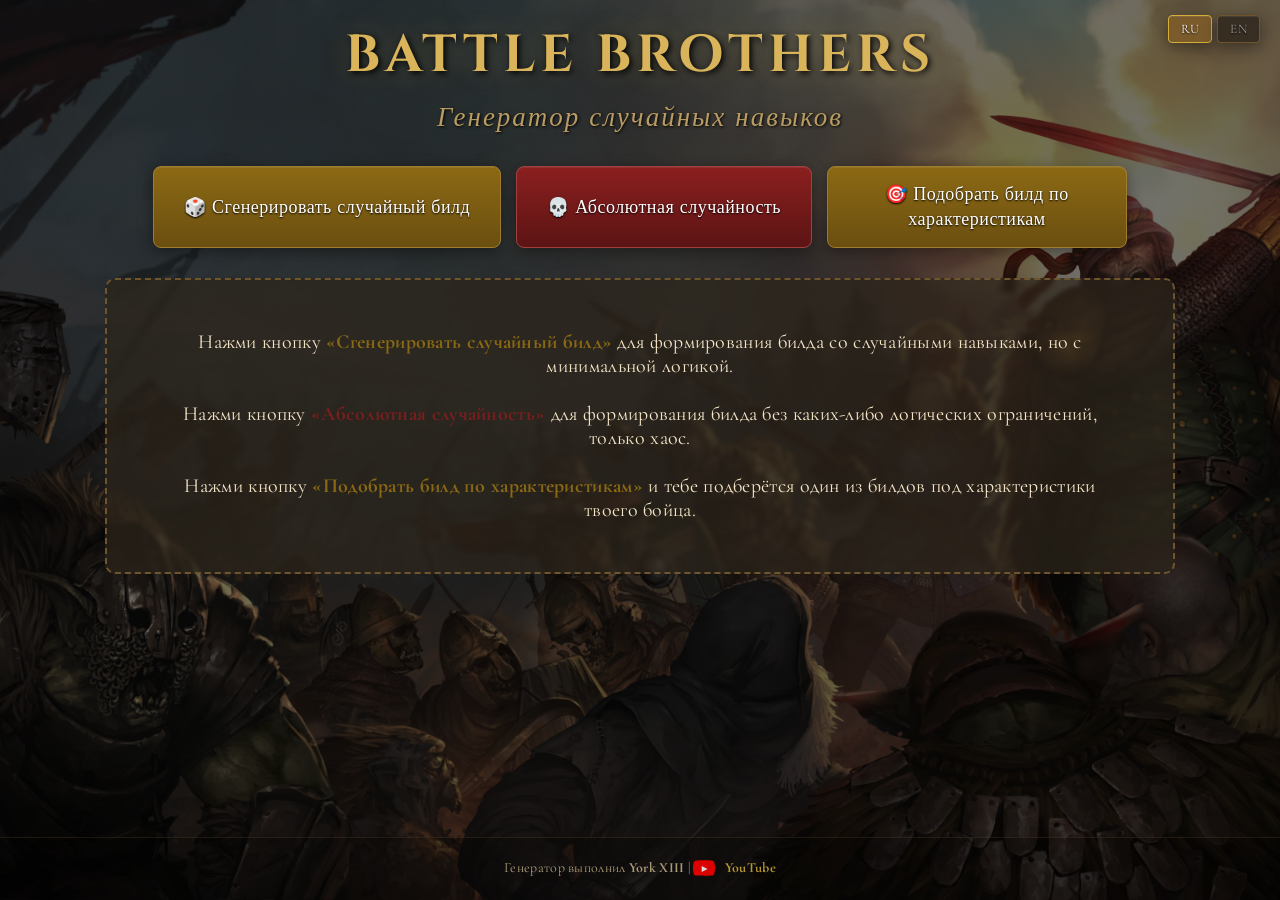
<file: index.html>
<!DOCTYPE html>
<html lang="ru">
<head>
    <meta charset="UTF-8">
    <meta name="viewport" content="width=device-width, initial-scale=1.0">
	<meta name="screen-orientation" content="portrait">
    <title>Battle Brothers - Random Perk Generator</title>
    <link rel="stylesheet" href="style.css">
    <link rel="manifest" href="/bb-random-perk-generator/manifest.json">
    <meta name="theme-color" content="#d4af37">
</head>
<body>

<div class="container">

   <header>
    <a href="index.html"><h1>BATTLE BROTHERS</h1></a>
		<h2>Генератор случайных навыков</h2>
	</header>
	<div class="lang-switch">
		<button id="langRu" class="lang-btn active">RU</button>
		<button id="langEn" class="lang-btn">EN</button>
	</div>

    <div class="controls">        
        <button id="generateButton">🎲 Сгенерировать случайный билд</button>
        <button id="chaosButton">💀 Абсолютная случайность</button>
		<a href="optimal.html" class="btn-link">🎯 Подобрать билд по характеристикам</a>
    </div>

    <div id="result" class="perk-grid">
        <div class="placeholder" id="placeholderText">
            Нажми кнопку <strong style="color:#8b6914;">«Сгенерировать случайный билд»</strong> для формирования билда со случайными навыками, но с минимальной логикой.
            <br><br>
            Нажми кнопку <strong style="color:#7a1f1f;">«Абсолютная случайность»</strong> для формирования билда без каких-либо логических ограничений, только хаос.
			<br><br>
			Нажми кнопку <strong style="color:#8b6914;">«Подобрать билд по характеристикам»</strong> и тебе подберётся один из билдов под характеристики твоего бойца.           
        </div>
    </div>

</div>

<script src="script.js"></script>

<footer class="footer">
    Генератор выполнил <strong>York XIII</strong> |
    <a href="https://youtube.com/@yorkxiii" target="_blank" class="youtube-link">
        <svg class="youtube-icon" viewBox="0 0 24 24">
            <path fill="#FF0000" d="M23.5 6.2s-.2-1.7-.9-2.4c-.9-.9-1.9-.9-2.4-1C16.8 2.5 12 2.5 12 2.5h0s-4.8 0-8.2.3c-.5.1-1.5.1-2.4 1C.7 4.5.5 6.2.5 6.2S0 8.1 0 10v2c0 1.9.5 3.8.5 3.8s.2 1.7.9 2.4c.9.9 2.1.9 2.7 1 2 .2 7.9.3 7.9.3s4.8 0 8.2-.3c.5-.1 1.5-.1 2.4-1 .7-.7.9-2.4.9-2.4S24 13.9 24 12v-2c0-1.9-.5-3.8-.5-3.8z"/>
            <path fill="white" d="M9.5 15.2l6.3-3.2-6.3-3.2z"/>
        </svg>
        YouTube
    </a>
</footer>

<!-- ПЕРЕКЛЮЧАТЕЛЬ ЯЗЫКОВ -->
<script>
const translations = {
    ru: {
        subtitle: "Генератор случайных навыков",
        optimalBtn: "🎯 Подобрать билд по характеристикам",
        randomBtn: "🎲 Сгенерировать случайный билд",
        chaosBtn: "💀 Абсолютная случайность",
        placeholder: 'Нажми кнопку <strong style="color:#8b6914;">«Сгенерировать случайный билд»</strong> для формирования билда со случайными навыками, но с минимальной логикой.<br><br>Нажми кнопку <strong style="color:#7a1f1f;">«Абсолютная случайность»</strong> для формирования билда без каких-либо логических ограничений, только хаос.<br><br>Нажми кнопку <strong style="color:#8b6914;">«Подобрать билд по характеристикам»</strong> и тебе подберётся один из билдов под характеристики твоего бойца.',
        footerText: "Генератор выполнил"
    },
    en: {
        subtitle: "Random Perk Generator",
        optimalBtn: "🎯 Find Optimal Build",
        randomBtn: "🎲 Generate Random Build",
        chaosBtn: "💀 Absolute Chaos",
        placeholder: 'Click <strong style="color:#8b6914;">«Generate Random Build»</strong> for a random build with minimal logic.<br><br>Click <strong style="color:#7a1f1f;">«Absolute Chaos»</strong> for a completely random build with no logic whatsoever.<br><br>Click <strong style="color:#8b6914;">«Find Optimal Build»</strong> to get a build matching your brother\'s stats.',
        footerText: "Generator by"
    }
};

function switchLanguage(lang) {
    const t = translations[lang];

    document.querySelector('h2').textContent = t.subtitle;
    document.querySelector('.btn-link').textContent = t.optimalBtn;
    document.getElementById('generateButton').textContent = t.randomBtn;
    document.getElementById('chaosButton').textContent = t.chaosBtn;

    const placeholder = document.getElementById('placeholderText');
    if (placeholder) placeholder.innerHTML = t.placeholder;

    const footer = document.querySelector('.footer');
    if (footer) {
        footer.innerHTML = t.footerText + ' <strong>York XIII</strong> | ' +
        '<a href="https://youtube.com/@yorkxiii" target="_blank" class="youtube-link">' +
        '<svg class="youtube-icon" viewBox="0 0 24 24">' +
        '<path fill="#FF0000" d="M23.5 6.2s-.2-1.7-.9-2.4c-.9-.9-1.9-.9-2.4-1C16.8 2.5 12 2.5 12 2.5h0s-4.8 0-8.2.3c-.5.1-1.5.1-2.4 1C.7 4.5.5 6.2.5 6.2S0 8.1 0 10v2c0 1.9.5 3.8.5 3.8s.2 1.7.9 2.4c.9.9 2.1.9 2.7 1 2 .2 7.9.3 7.9.3s4.8 0 8.2-.3c.5-.1 1.5-.1 2.4-1 .7-.7.9-2.4.9-2.4S24 13.9 24 12v-2c0-1.9-.5-3.8-.5-3.8z"/>' +
        '<path fill="white" d="M9.5 15.2l6.3-3.2-6.3-3.2z"/>' +
        '</svg>YouTube</a>';
    }

	setPerkLanguage(lang);
	localStorage.setItem('bbLang', lang);
	
	const existingCards = document.querySelectorAll('#result .perk');
	if (existingCards.length > 0) {
    existingCards.forEach(card => {
        const titleEl = card.querySelector('.perk-title');
        const tooltipEl = card.querySelector('.tooltip');
        const currentName = titleEl.textContent;
        
        // Ищем перк: сначала по русскому, потом по английскому
        let perk = perks.find(p => p.name === currentName);
        if (!perk) {
            perk = perks.find(p => {
                const trans = perkTranslations[p.name];
                return trans && trans.en && trans.en.name === currentName;
            });
        }
        
        if (perk) {
            const display = getPerkDisplay(perk);
            titleEl.textContent = display.name;
            tooltipEl.innerHTML = display.description;
        }
    });
	}
    document.getElementById('langRu').classList.toggle('active', lang === 'ru');
    document.getElementById('langEn').classList.toggle('active', lang === 'en');
}

document.getElementById('langRu').addEventListener('click', () => switchLanguage('ru'));
document.getElementById('langEn').addEventListener('click', () => switchLanguage('en'));

(function() {
    const savedLang = localStorage.getItem('bbLang');
    if (savedLang && savedLang !== 'ru') {
        switchLanguage(savedLang);
    }
})();

if (screen.orientation && screen.orientation.lock) {
    screen.orientation.lock('portrait').catch(() => {});
}
</script>

</body>
</html>
</file>
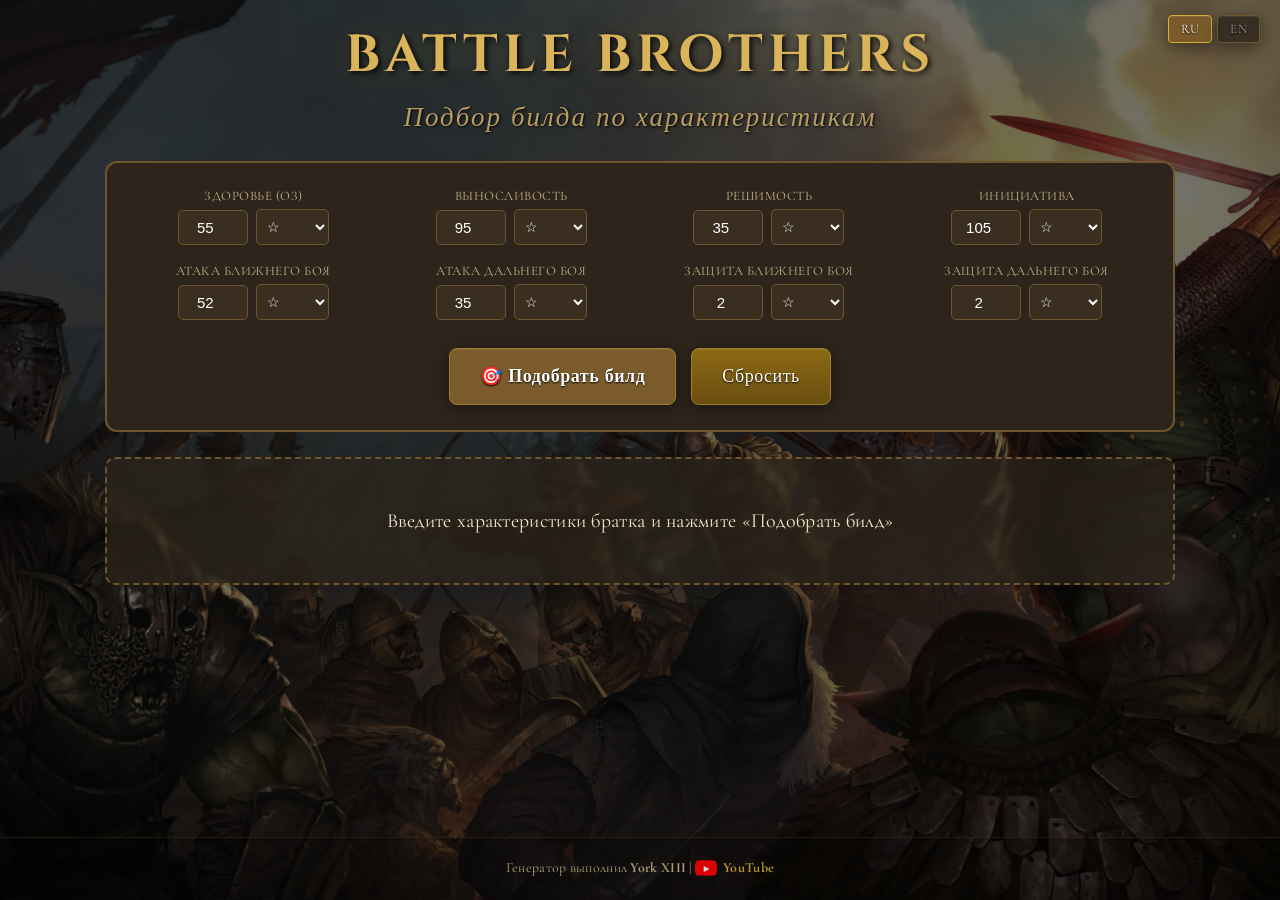
<file: optimal.html>
<!DOCTYPE html>
<html lang="ru">
<head>
    <meta charset="UTF-8">
    <meta name="viewport" content="width=device-width, initial-scale=1.0">
	<meta name="screen-orientation" content="portrait">
    <title>Battle Brothers — Подбор билда</title>
    <link rel="stylesheet" href="style.css">
    <link rel="manifest" href="/bb-random-perk-generator/manifest.json">
    <meta name="theme-color" content="#d4af37">
<style>
    .input-panel {
    margin-top: 20px !important;
	justify-items: center;
	}
	
	/* Только дополнительные стили для optimal */
    .input-panel {
    background: #2d251c;
    border: 2px solid #6f552d;
    border-radius: 12px;
    padding: 25px 30px;
    margin-bottom: 25px;
    margin-top: 20px;  /* ← добавь эту строку */
    display: grid;
    grid-template-columns: repeat(4, 1fr);
    gap: 18px 25px;
	}
    .stat-group {
    display: flex;
    flex-direction: column;
    gap: 5px;
    align-items: center;
    text-align: center;
	}
    .stat-group label {
        font-size: 13px;
        color: #c7b38a;
        text-transform: uppercase;
        letter-spacing: 0.5px;
    }
    .stat-group .row {
    display: flex;
    gap: 8px;
    align-items: center;
    justify-content: center;
	}
    .stat-group input {
        width: 70px;
        padding: 8px 10px;
        background: #3a2e20;
        border: 1px solid #6f552d;
        border-radius: 5px;
        color: #fff;
        font-size: 15px;
        text-align: center;
    }
    .stat-group select {
        padding: 8px 6px;
        background: #3a2e20;
        border: 1px solid #6f552d;
        border-radius: 5px;
        color: #fff;
        font-size: 14px;
        cursor: pointer;
    }
    .btn-row {
        grid-column: 1 / -1;
        display: flex;
        justify-content: center;
        gap: 15px;
        flex-wrap: wrap;
        margin-top: 10px;
    }
    button.primary {
		background: #7b5b2c;
		font-weight: bold;
	}
	button.primary:hover {
		background: #98703a;
	}
    .info-bar {
        background: #2d251c;
        border: 2px solid #6f552d;
        border-radius: 10px;
        padding: 15px 25px;
        margin-bottom: 25px;
        display: none;
        justify-content: space-between;
        align-items: center;
        flex-wrap: wrap;
        gap: 15px;
    }
    .info-bar.active {
        display: flex;
    }
    .info-bar .arch-label {
        font-size: 20px;
        font-weight: bold;
        color: #d4af37;
    }
    .info-bar .stats-summary {
        font-size: 14px;
        color: #c7b38a;
        display: flex;
        gap: 15px;
        flex-wrap: wrap;
    }
    .info-bar .stats-summary span {
        white-space: nowrap;
    }
    .info-bar .score-badge {
        background: #4a3a20;
        border: 1px solid #d4af37;
        border-radius: 20px;
        padding: 5px 15px;
        font-size: 14px;
        color: #f0d79a;
    }
    .modal-overlay {
        display: none;
        position: fixed;
        inset: 0;
        background: rgba(0,0,0,0.75);
        z-index: 1000;
        justify-content: center;
        align-items: center;
    }
    .modal-overlay.active {
        display: flex;
    }
    .modal {
        background: #2d251c;
        border: 2px solid #d4af37;
        border-radius: 14px;
        padding: 30px;
        max-width: 550px;
        width: 90%;
        text-align: center;
    }
    .modal h3 {
        color: #d4af37;
        margin-bottom: 20px;
        font-size: 22px;
    }
    .modal .archetype-list {
        display: flex;
        flex-direction: column;
        gap: 10px;
        margin-bottom: 20px;
    }
    .modal .archetype-btn {
        background: #3a2e20;
        border: 2px solid #6f552d;
        color: #fff;
        padding: 14px;
        border-radius: 8px;
        cursor: pointer;
        font-size: 16px;
        transition: 0.2s;
        text-align: left;
    }
    .modal .archetype-btn:hover {
        border-color: #d4af37;
        background: #4a3a28;
    }
    .modal .arch-name {
        font-weight: bold;
        color: #f0d79a;
    }
    .modal .arch-desc {
        font-size: 13px;
        color: #999;
        margin-top: 4px;
    }

    @media (max-width: 900px) {
        .input-panel {
            grid-template-columns: repeat(2, 1fr);
        }
    }
    @media (max-width: 550px) {
        .input-panel {
            grid-template-columns: 1fr;
        }
    }
</style>
</head>
<body>

<div class="container">
   <header>
    <a href="index.html"><h1>BATTLE BROTHERS</h1></a>
    <h2>Подбор билда по характеристикам</h2>
</header>
<div class="lang-switch">
    <button id="langRu" class="lang-btn active">RU</button>
    <button id="langEn" class="lang-btn">EN</button>
</div>

<!--    <button id="toggleScale" style="display:block;margin:0 auto 15px;">📏 Показать шкалы характеристик</button>
	
	<button id="toggleChart" style="display:block;margin:0 auto 15px;">📊 Показать график распределения</button>

<div class="chart-panel" id="chartPanel" style="display:none;">
    <h3 style="text-align:center;color:#d9b45a;margin-bottom:10px;">Распределение характеристик (все бэкграунды)</h3>
    <div style="text-align:center;margin-bottom:15px;">
        <label style="color:#c7b38a;margin-right:10px;">Характеристика:</label>
        <select id="chartStatSelect" style="padding:6px 10px;background:#3a2e20;color:#fff;border:1px solid #6f552d;border-radius:4px;">
            <option value="hp">Здоровье (ОЗ)</option>
            <option value="fat">Выносливость</option>
            <option value="res">Решимость</option>
            <option value="init">Инициатива</option>
            <option value="matk">Атака ББ</option>
            <option value="ratk">Атака ДБ</option>
            <option value="mdef">Защита ББ</option>
            <option value="rdef">Защита ДБ</option>
        </select>
    </div>
    <canvas id="distChart" width="800" height="400" style="width:100%;max-width:800px;display:block;margin:0 auto;background:#1f1810;border:1px solid var(--border);border-radius:8px;"></canvas>
</div>

<div class="scale-panel" id="scalePanel" style="display:none;">
    <h3 style="text-align:center;color:#d9b45a;margin-bottom:15px;">Шкалы характеристик (все бэкграунды)</h3>
    <div class="scale-grid" id="scaleGrid"></div>
</div>
-->	
	<!-- Панель ввода -->
    <div class="input-panel" id="inputPanel">
        <div class="stat-group">
            <label>Здоровье (ОЗ)</label>
            <div class="row">
                <input type="number" id="hp" value="55" min="20" max="80">
                <select id="hpStars"><option value="0">☆</option><option value="1">★</option><option value="2">★★</option><option value="3">★★★</option></select>
            </div>
        </div>
        <div class="stat-group">
            <label>Выносливость</label>
            <div class="row">
                <input type="number" id="fat" value="95" min="60" max="130">
                <select id="fatStars"><option value="0">☆</option><option value="1">★</option><option value="2">★★</option><option value="3">★★★</option></select>
            </div>
        </div>
        <div class="stat-group">
            <label>Решимость</label>
            <div class="row">
                <input type="number" id="res" value="35" min="10" max="65">
                <select id="resStars"><option value="0">☆</option><option value="1">★</option><option value="2">★★</option><option value="3">★★★</option></select>
            </div>
        </div>
        <div class="stat-group">
            <label>Инициатива</label>
            <div class="row">
                <input type="number" id="init" value="105" min="70" max="130">
                <select id="initStars"><option value="0">☆</option><option value="1">★</option><option value="2">★★</option><option value="3">★★★</option></select>
            </div>
        </div>
        <div class="stat-group">
            <label>Атака ближнего боя</label>
            <div class="row">
                <input type="number" id="matk" value="52" min="30" max="80">
                <select id="matkStars"><option value="0">☆</option><option value="1">★</option><option value="2">★★</option><option value="3">★★★</option></select>
            </div>
        </div>
        <div class="stat-group">
            <label>Атака дальнего боя</label>
            <div class="row">
                <input type="number" id="ratk" value="35" min="20" max="65">
                <select id="ratkStars"><option value="0">☆</option><option value="1">★</option><option value="2">★★</option><option value="3">★★★</option></select>
            </div>
        </div>
        <div class="stat-group">
            <label>Защита ближнего боя</label>
            <div class="row">
                <input type="number" id="mdef" value="2" min="-10" max="25">
                <select id="mdefStars"><option value="0">☆</option><option value="1">★</option><option value="2">★★</option><option value="3">★★★</option></select>
            </div>
        </div>
        <div class="stat-group">
            <label>Защита дальнего боя</label>
            <div class="row">
                <input type="number" id="rdef" value="2" min="-15" max="20">
                <select id="rdefStars"><option value="0">☆</option><option value="1">★</option><option value="2">★★</option><option value="3">★★★</option></select>
            </div>
        </div>
        <div class="btn-row">
            <button class="primary" id="generateBtn">🎯 Подобрать билд</button>
            <button id="resetBtn">Сбросить</button>
        </div>
    </div>

    <!-- Инфо-бар с архетипом -->
    <div class="info-bar" id="infoBar">
        <span class="arch-label" id="archLabel"></span>
        <div class="stats-summary" id="statsSummary"></div>
        <span class="score-badge" id="scoreBadge"></span>
    </div>

    <!-- Сетка перков -->
    <div class="perk-grid" id="perkGrid">
        <div class="placeholder">Введите характеристики братка и нажмите «Подобрать билд»</div>
    </div>
</div>

<!-- Модальное окно выбора архетипа -->
<div class="modal-overlay" id="modalOverlay">
    <div class="modal">
        <h3>Братец подходит под несколько ролей</h3>
        <div class="archetype-list" id="archetypeList"></div>
        <button id="modalCancel">Отмена</button>
    </div>
</div>

<footer class="footer">
    Генератор выполнил <strong>York XIII</strong> |
    <a href="https://youtube.com/@yorkxiii" target="_blank">
        <svg class="youtube-icon" viewBox="0 0 24 24">
            <path fill="#FF0000" d="M23.5 6.2s-.2-1.7-.9-2.4c-.9-.9-1.9-.9-2.4-1C16.8 2.5 12 2.5 12 2.5h0s-4.8 0-8.2.3c-.5.1-1.5.1-2.4 1C.7 4.5.5 6.2.5 6.2S0 8.1 0 10v2c0 1.9.5 3.8.5 3.8s.2 1.7.9 2.4c.9.9 2.1.9 2.7 1 2 .2 7.9.3 7.9.3s4.8 0 8.2-.3c.5-.1 1.5-.1 2.4-1 .7-.7.9-2.4.9-2.4S24 13.9 24 12v-2c0-1.9-.5-3.8-.5-3.8z"/>
            <path fill="white" d="M9.5 15.2l6.3-3.2-6.3-3.2z"/>
        </svg>
        YouTube
    </a>
</footer>

<script src="backgrounds.js"></script>
<script>

// ==================== ДАННЫЕ ПЕРКОВ ====================
const perks = [
    { name: "Ученик", category: "normal", tier: 1, order: 9, icon: "icons/Student.png", description: "Всё можно изучить, если прикладывать усилия. Персонаж с навыком 'Ученик' получает дополнительно <span class='green'>20%</span> опыта за бой. По достижении одиннадцатого уровня он получит дополнительный навык, а этот станет неактивным. При выборе происхождения 'Погонщики рабов' непрощённые получат дополнительный навык на седьмом уровне." },
    { name: "Здоровяк", category: "normal", tier: 1, order: 3, icon: "icons/Colossus.png", description: "К бою готов! Увеличивает ОЗ на <span class='green'>25%</span>, что снижает шанс получить травму, когда персонажу наносят урон." },
    { name: "Быстрая адаптация", category: "normal", tier: 1, order: 1, icon: "icons/Fast Adaptation.png", description: "Подстройся под движения противника! Персонаж получает <span class='green'>+10%</span> к шансу на попадание за каждый промах по врагу. Бонус накапливается, пока удар не достигнет цели." },
    { name: "Следопыт", category: "normal", tier: 1, order: 6, icon: "icons/Path.png", description: "Персонажу с этим навыком понадобится на <span class='green'>1</span> ОД меньше при передвижении по любой местности вплоть до минимума в 2 ОД за клетку, а затраты выносливости снижены в 2 раза. Смена высоты теперь не требует дополнительных затрат ОД." },
    { name: "Передышка", category: "normal", tier: 1, order: 8, icon: "icons/Recover.png", description: "Становится доступным умение 'Передышка', позволяющее пропустить ход, чтобы снизить накопленную усталость на <span class='green'>50%</span>." },
    { name: "Выдержка", category: "normal", tier: 2, order: 14, icon: "icons/Resilient.png", description: "Один за всех и все за одного! Время действия любого отрицательного эффекта, имеющего продолжительность (отравлен, очарован), уменьшено на <span class='green'>1</span> ход. Эффекты, слабеющие со временем (гоблинский яд и т.п.), ослабляются до своего минимума с самого начала действия." },
    { name: "Сумки и пояса", category: "normal", tier: 1, order: 5, icon: "icons/Bags.png", description: "Становятся доступны две дополнительные ячейки. Помещённые в поясные сумки вещи, за исключением двуручного оружия, больше не дают штрафов к выносливости. *Примечание: бинты, противоядие и гоблинский яд дают штраф к выносливости вопреки описанию." },
    { name: "В яблочко", category: "normal", tier: 2, order: 11, icon: "icons/Bull.png", description: "Ровно промеж глаз! Штраф к точности попадания по цели вне прямой линии огня снижается с <span class='red'>75%</span> до <span class='red'>50%</span> для любого стрелкового и метательного оружия." },
    { name: "Твердолобый", category: "normal", tier: 2, order: 15, icon: "icons/Steel.png", description: "Попадания по голове больше не вызывают критических повреждений у данного персонажа, что также снижает вероятность получения травм головы." },
    { name: "Девять жизней", category: "normal", tier: 1, order: 4, icon: "icons/Nine Lives.png", description: "Один раз за бой, получив смертельный удар, персонаж выживет с парой ОЗ. Все отрицательные эффекты, наносящие урон (отравление, кровотечение), при этом излечиваются. Следующее попадание, вполне вероятно, всё же прикончит его, но улучшенная защита до следующего хода персонажа поможет пережить и это." },
    { name: "Воодушевление", category: "normal", tier: 3, order: 24, icon: "icons/Rally.png", description: "Становится доступным умение 'Воодушевление', с помощью которого можно повысить боевой дух ближайших союзников, если они нерешительны или вовсе бегут с поля боя. Чем выше решимость персонажа, который применяет умение, тем выше шанс на успех." },
    { name: "Провокация", category: "normal", tier: 3, order: 25, icon: "icons/Taunt.png", description: "Становится доступным умение 'Провокация', которое заставляет противников забыть о защите и броситься в атаку на персонажа, применившего умение, вместо более предпочтительных целей." },
    { name: "Адреналин", category: "normal", tier: 1, order: 7, icon: "icons/Adrenalin.png", description: "Становится доступным умение 'Адреналин', позволяющее персонажу действовать первым на следующий ход, опережая противников. Почувствуй пульсацию адреналина в своих венах!" },
    { name: "Уклонение", category: "normal", tier: 2, order: 12, icon: "icons/Dodge.png", description: "Слишком быстр для тебя! Персонаж получает <span class='green'>15%</span> от текущего значения инициативы в качестве бонуса к защите в ближнем и дальнем бою." },
    { name: "Сила воли", category: "normal", tier: 2, order: 13, icon: "icons/Mind.png", description: "Железная воля не позволит сбиться с праведного пути. Решимость увеличивается на <span class='green'>25%</span>." },
    { name: "Одарённый", category: "normal", tier: 2, order: 17, icon: "icons/Gifted.png", description: "Одарённому наёмнику живётся легче. Персонаж моментально получит уровень (не учитывающийся в счетчике уровней персонажа), позволяющий увеличить его характеристики на максимально возможное значение без учёта талантов." },
    { name: "Командная работа", category: "normal", tier: 3, order: 18, icon: "icons/Back.png", description: "Один в поле не воин! Бонус к шансу попасть в ближнем бою удваивается с базовых +5% до <span class='green'>+10%</span> за каждого союзника, окружившего и отвлекающего цель." },
    { name: "Предвидение", category: "normal", tier: 3, order: 19, icon: "icons/Antisipation.png", description: "С навыком 'Предвидение' персонаж, атакованный любым стрелковым оружием, получает бонус к защите в дальнем бою. За каждую клетку до стрелка защита увеличивается на <span class='green'>1 + 10%</span> от текущего значения защиты персонажа в дальнем бою, но не менее, чем на <span class='green'>+10</span> к защите в дальнем бою." },
    { name: "Мастер щита", category: "normal", tier: 3, order: 20, icon: "icons/Shield.png", description: "Персонаж обучается обращению с щитом, чтобы отклонять удары при помощи щита, а не просто блокировать их. Защитные бонусы щита увеличиваются на <span class='green'>25%</span>. Эффект также распространяется на бонус от умения 'Стена щитов'. Кроме того, урон принимаемый щитом уменьшен на <span class='green'>50%</span> вплоть до минимума в 1 единицу прочности. Умение 'Отбрасывание' получает <span class='green'>+15%</span> к шансу на попадание." },
    { name: "Двужильный", category: "normal", tier: 3, order: 21, excludes: ["Ловкач"], icon: "icons/Brawny.png", description: "Штраф к выносливости и инициативе от надетых брони и шлема сокращается на <span class='green'>30%</span>." },
    { name: "Калечащие удары", category: "normal", tier: 1, order: 2, icon: "icons/Crippling.png", description: "Покалечь врага! Снижает порог урона, необходимый для нанесения травм, на <span class='green'>33%</span> для ближних и дальних атак." },
    { name: "Палач", category: "normal", tier: 2, order: 10, icon: "icons/Execut.png", description: "Наносите дополнительные <span class='green'>20%</span> урона по целям, страдающим от любой травмы, например, от сломанной руки." },
    { name: "Рокировка", category: "normal", tier: 3, order: 23, icon: "icons/Rotation.png", description: "Становится доступным умение 'Рокировка', позволяющее двум персонажам поменяться местами, игнорируя зону контроля противника, при условии, что они оба не оглушены, не обездвижены или не выведены из строя другим способом." },
    { name: "Мастер булавы", category: "mastery", tier: 4, order: 26, icon: "icons/Mace.png", description: "Персонаж становится мастером булавы и знает как поразить своих врагов, бронированных или нет. Удары булавой тратят на <span class='green'>25%</span> меньше выносливости. Оглушающие умения получают <span class='green'>100%</span> шанс срабатывания, если противник не обладает невосприимчивостью к оглушению. Буздыхан теперь не получает штрафа к попаданию при атаке целей, стоящих рядом." },
    { name: "Мастер кистеня", category: "mastery", tier: 4, order: 27, icon: "icons/Flail.png", description: "Персонаж становится мастером кистеня и знает как обходить щит противника. Удары кистенём тратят на <span class='green'>25%</span> меньше выносливости. При попадании в голову умением 'Отбивная' на <span class='green'>+10%</span> больше урона игнорирует броню. Умения 'Удар в голову' и 'Град' теперь игнорируют прибавку защиты от щитов. Шанс попасть умением 'Мельница' увеличивается на <span class='green'>+5%</span>." },
    { name: "Мастер молота", category: "mastery", tier: 4, order: 28, icon: "icons/Hammer.png", description: "Персонаж становится мастером молота и знает как сражаться с противниками в тяжёлой броне. Удары молотом тратят на <span class='green'>25%</span> меньше выносливости. Умения 'Пробить броню' и 'Расколоть броню' теперь наносят на <span class='green'>33%</span> больше урона броне. Шанс попасть умением 'Разрушение' увеличивается на <span class='green'>+5%</span>. Полекс теперь не получает штрафа к попаданию при атаке целей, стоящих рядом." },
    { name: "Мастер топора", category: "mastery", tier: 4, order: 29, icon: "icons/Axe.png", description: "Персонаж становится мастером топора и знает как крушить щиты. Удары топором тратят на <span class='green'>25%</span> меньше выносливости. Умение 'Раскол щита' наносит на <span class='green'>50%</span> больше урона щитам при использовании топоров. Шанс попасть умением 'Круговой удар' увеличивается на <span class='green'>+5%</span>. Секира теперь не получает штрафа к попаданию при атаке целей, стоящих рядом." },
    { name: "Мастер тесака", category: "mastery", tier: 4, order: 30, icon: "icons/Cleaver.png", description: "Персонаж становится мастером тесака и знает как наносить ужасные раны. Удары тесаком тратят на <span class='green'>25%</span> меньше выносливости. Урон от кровотечения, вызванного тесаками и кнутами, удвоен до <span class='green'>10</span> и <span class='green'>20</span> единиц за ход, соответственно. Умение 'Обезоружить' теперь имеет лишь <span class='red'>10%</span> штрафа к попаданию вместо исходных <span class='red'>20%</span>." },
    { name: "Мастер меча", category: "mastery", tier: 4, order: 31, icon: "icons/Sword.png", description: "Персонаж становится мастером искусства боя на мечах и знает как превратить ошибки противника в своё преимущество. Удары мечом тратят на <span class='green'>25%</span> меньше выносливости. Умение 'Контратака' теперь не имеет штрафа к попаданию. Умение 'Вспарывание' отныне требует нанесения на <span class='green'>50%</span> меньше повреждений для нанесения ранения. Умения 'Выпад' и 'Размах' вместо штрафа получают <span class='green'>+5%</span> к шансу на попадание." },
    { name: "Мастер кинжала", category: "mastery", tier: 4, order: 32, icon: "icons/Dagger.png", description: "Персонаж становится мастером быстрого и смертоносного кинжала. Удары кинжалом затрачивают на <span class='green'>25%</span> меньше выносливости. Умения 'Укол', 'Прокол', 'Убийственный удар', 'Пробитие' и 'Вертел' теперь тратят меньше ОД, что потенциально даёт возможность проводить дополнительную атаку в каждом ходу." },
    { name: "Мастер древкового оружия", category: "mastery", tier: 4, order: 33, icon: "icons/Polearm.png", description: "Персонаж становится мастером древкового оружия и знает как держать врага на расстоянии. Удары древковым оружием тратят на <span class='green'>25%</span> меньше выносливости. Стоимость умений древкового оружия теперь уменьшена до <span class='green'>5</span> ОД, кроме того при атаке целей, стоящих рядом, отсутствует штраф к попаданию." },
    { name: "Мастер копья", category: "mastery", tier: 4, order: 34, icon: "icons/Spear.png", description: "Персонаж становится мастером копья и знает как держать врага на расстоянии. Удары копьём тратят на <span class='green'>25%</span> меньше выносливости. Умение 'Стена копий' не перестаёт действовать в случае успешного подхода противника, а продолжает действовать при попытках подхода следующих противников. Рунка и боевая коса теперь не получают штрафа к попаданию при атаке целей, стоящих рядом." },
    { name: "Мастер арбалета и пищали", category: "mastery", tier: 4, order: 35, icon: "icons/Crossbow.png", description: "Станьте мастером арбалета и пищали, пригвоздите врага! Стрельба из арбалета и пищали тратит на <span class='green'>25%</span> меньше усталости. Дополнительные <span class='green'>20%</span> урона, наносимого арбалетом, теперь игнорируют броню (урон по ОЗ). Ручницы отныне требуют лишь <span class='green'>6</span> ОД на перезарядку и могут стрелять каждый ход вместо каждого второго." },
    { name: "Мастер лука", category: "mastery", tier: 4, order: 36, icon: "icons/Bow.png", description: "Персонаж становится мастером лука и знает как издалека осыпать врагов градом из стрел. Стрельба из лука тратит на <span class='green'>25%</span> меньше выносливости. Острота зрения и максимальная дальность стрельбы из лука увеличиваются на <span class='green'>+1</span>." },
    { name: "Мастер метательного оружия", category: "mastery", tier: 4, order: 37, icon: "icons/Throw.png", description: "Персонаж становится мастером метательного оружия и знает как изранить или даже убить врага раньше, чем тот успеет приблизиться. Броски метательного оружия тратят на <span class='green'>25%</span> меньше выносливости. Урон увеличивается на <span class='green'>30%</span> при броске с расстояния в две клетки. Урон увеличивается на <span class='green'>20%</span> при броске с расстояния в три клетки." },
    { name: "Изворотливый", category: "normal", tier: 5, order: 42, icon: "icons/Footwork.png", description: "Становится доступным умение 'Изворотливость', позволяющее покидать зону контроля противника без его атаки, при помощи обманных движений ногами." },
    { name: "Ловкость рук", category: "normal", tier: 2, order: 16, icon: "icons/Quick.png", description: "Не это ли ищешь? Смена предметов в бою, за исключением щитов, не тратит ОД один раз за ход." },
    { name: "Упорный", category: "normal", tier: 3, order: 22, icon: "icons/Relentless.png", description: "Не останавливайся! Что бы ни случилось, инициатива персонажа с навыком 'Упорный' уменьшается лишь на <span class='green'>50%</span> от накопившейся усталости, вместо <span class='red'>100%</span>. Кроме того, ожидание в бою больше не даёт штрафа к инициативе персонажа на следующий ход." },
    { name: "Подавление", category: "normal", tier: 5, order: 39, icon: "icons/Over.png", description: "Персонаж обучается использовать преимущества высокой инициативы для подавления противников, лишая их концентрации и вынуждая совершать ошибки в нападении. При каждой атаке противника, успешной или нет, на него накладывается статус 'Подавлен', который снижает на <span class='green'>10%</span> навыки ближнего и дальнего боя на один ход. Действует только на противников, ещё не совершивших свой ход. Эффект суммируется с каждой атакой и может быть применён за один удар сразу к нескольким целям." },
    { name: "Одинокий волк", category: "normal", tier: 5, order: 40, icon: "icons/Lonewolf.png", description: "Я лучше справляюсь в одиночку. При отсутствии союзника на расстоянии 3-х клеток персонаж получает бонус в <span class='green'>15%</span> к дальнему и ближнему бою, защите в ближнем и дальнем бою, а также к решимости." },
    { name: "Длина имеет значение", category: "normal", tier: 5, order: 38, icon: "icons/Reach.png", description: "Персонаж обучается обращению с двуручным оружием, чтобы не подпускать врага, и, тем самым, не давать ему возможности нанести точный удар. Каждое попадание двуручным оружием увеличивает исходную защиту в ближнем бою на <span class='green'>+5</span>, вплоть до +25, пока не наступит следующий ход этого персонажа. При атаке нескольких целей одновременно будет добавлено по <span class='green'>+5</span> к защите в ближнем бою за каждого поражённого противника. Бонус теряется, если сменить оружие." },
    { name: "Горемыка", category: "normal", tier: 5, order: 41, icon: "icons/Underdog.png", description: "Да ладно, я уже привык. Штрафы к защите при окружении врагами больше не действуют на данного персонажа. Эффект от навыка 'Командная работа' отменяется для атакующего, вместо этого шанс попадания рассчитывается по обычной механике." },
    { name: "Закалённый в боях", category: "normal", tier: 6, order: 46, icon: "icons/Battleforge.png", description: "Стань специалистом по тяжёлой броне! Урон, наносимый доспехам персонажа, снижается на <span class='green'>%</span> от текущей суммарной прочности надетых брони и шлема. Чем крепче броня персонажа, тем больше преимущество. Не влияет на урон от психических атак или иных эффектов, но помогает избежать их." },
    { name: "Ловкач", category: "normal", tier: 6, order: 45, excludes: ["Двужильный"], icon: "icons/Nimble.png", description: "Стань специалистом по лёгкой броне! Благодаря проворности в уклонении и парировании, входящий урон по ОЗ сокращается на <span class='green'>60%</span>, но это уменьшение снижается с ростом штрафа к выносливости от доспехов и шлема, если он превышает <span class='red'>15</span> единиц. Чем легче броня и шлем персонажа, тем больше снижение урона. Навык 'Двужильный' не влияет на значение уменьшения урона. Не влияет на урон от психических атак и иных эффектов, но помогает их избежать." },
    { name: "Берсерк", category: "normal", tier: 6, order: 43, icon: "icons/Berserk.png", description: "Один раз за ход, при убийстве врага, персонаж восстанавливает <span class='green'>4</span> ОД. Невозможно превысить максимальное количество ОД персонажа, а также восстановить больше 4 ОД за одну атаку." },
    { name: "Боевое безумие", category: "normal", tier: 7, order: 49, icon: "icons/Killing.png", description: "Познай боевое безумие! Убийство врага увеличивает весь урон на <span class='green'>25%</span> на два хода. Эффект не суммируется, но следующее убийство восстанавливает длительность навыка." },
    { name: "Охотник за головами", category: "normal", tier: 6, order: 44, icon: "icons/Headhunter.png", description: "Целься в голову! За каждое попадание по голове противника, персонаж получает <span class='green'>100%</span> шанс попадания в голову при следующем своём ударе. Следующий успешный удар сбрасывает действие навыка." },
    { name: "Устрашающий", category: "normal", tier: 7, order: 47, icon: "icons/Fearsome.png", description: "Заставь их разбежаться в ужасе! Любая атака персонажа с навыком 'Устрашающий', наносящая хотя бы одну единицу урона ОЗ, инициирует проверку боевого духа противника, обычно происходящую только при нанесении 15 или более единиц урона, со штрафом к его решимости в <span class='red'>15%</span> от решимости этого персонажа." },
    { name: "Дуэлянт", category: "normal", tier: 7, order: 48, icon: "icons/Duelist.png", description: "Стань единым целым со своим оружием и поражай уязвимые точки в защите противника! Если вторая рука персонажа с навыком 'Дуэлянт' свободна, держит баклер или сжимает метательное приспособление (например, ловчую сеть или фляжку с кислотой), то дополнительные <span class='green'>+25%</span> от наносимого урона будут игнорировать броню (урон по ОЗ). Не действует с двуручным оружием." },
    { name: "Непоколебимый", category: "normal", tier: 7, order: 50, icon: "icons/Indomitable.png", description: "Становится доступным умение 'Непоколебимый', которое на один ход предоставляет: уменьшение входящего урона на <span class='green'>50%</span>; невосприимчивость к оглушению, отталкиванию или захвату." }
];

// ==================== ТАБЛИЦА РОСТА ====================
const growth = {
    hp:       [{min:2, avg:2.8, max:4}, {min:3, avg:3.5, max:4}, {min:4, avg:4, max:4}, {min:4, avg:4.5, max:5}],
    fat:      [{min:2, avg:2.8, max:4}, {min:3, avg:3.5, max:4}, {min:4, avg:4, max:4}, {min:4, avg:4.5, max:5}],
    matk:     [{min:1, avg:1.8, max:3}, {min:2, avg:2.5, max:3}, {min:3, avg:3, max:3}, {min:3, avg:3.5, max:4}],
    mdef:     [{min:1, avg:1.8, max:3}, {min:2, avg:2.5, max:3}, {min:3, avg:3, max:3}, {min:3, avg:3.5, max:4}],
    ratk:     [{min:2, avg:2.8, max:4}, {min:3, avg:3.5, max:4}, {min:4, avg:4, max:4}, {min:4, avg:4.5, max:5}],
    rdef:     [{min:2, avg:2.8, max:4}, {min:3, avg:3.5, max:4}, {min:4, avg:4, max:4}, {min:4, avg:4.5, max:5}],
    res:      [{min:2, avg:2.8, max:4}, {min:3, avg:3.5, max:4}, {min:4, avg:4, max:4}, {min:4, avg:4.5, max:5}],
    init:     [{min:3, avg:3.8, max:5}, {min:4, avg:4.5, max:5}, {min:5, avg:5, max:5}, {min:5, avg:5.5, max:6}]
};

// ==================== ШАБЛОНЫ БИЛДОВ ====================
const buildTemplates = {
    "Лучник": ["Ученик", "Быстрая адаптация", "Калечащие удары", "Палач", "В яблочко", "Мастер лука", "Подавление", "Изворотливый", "Берсерк", "Ловкач", "Боевое безумие"], 
    "Арбалетчик/Метатель": ["Ученик", "Сумки и пояса", "Передышка", "Ловкость рук", "Мастер арбалета и пищали", "Мастер метательного оружия", "Изворотливый", "Берсерк", "Ловкач", "Дуэлянт", "Боевое безумие"],
    "Двуручник": ["Здоровяк", "Передышка", "Ученик", "Твердолобый", "Двужильный", null, "Длина имеет значение", "Горемыка", "Берсерк", "Закалённый в боях", "Боевое безумие"],
    "Дуэлянт": ["Здоровяк", "Ученик", "Уклонение", "Упорный", null, "Подавление", "Горемыка", "Берсерк", "Ловкач", "Дуэлянт", "Боевое безумие"],
    "Танк лёгкий": ["Здоровяк", "Ученик", "Передышка", "Уклонение", "Мастер щита", "Упорный", "Рокировка", "Провокация", "Горемыка", "Ловкач", "Непоколебимый"],
    "Танк тяжёлый": ["Здоровяк", "Ученик", "Передышка", "Твердолобый", "Мастер щита", "Двужильный", "Рокировка", "Провокация", "Горемыка", "Закалённый в боях", "Непоколебимый"],
    "Сержант лёгкий": ["Здоровяк", "Следопыт", "Передышка", "Ученик", "Уклонение", "Сила воли", "Одарённый", "Воодушевление", "Мастер древкового оружия", "Изворотливый", "Ловкач"],
    "Сержант тяжёлый": ["Здоровяк", "Передышка", "Ученик", "Сила воли", "Твердолобый", "Одарённый", "Двужильный", "Воодушевление", "Мастер древкового оружия", "Изворотливый", "Закалённый в боях"],
    "Второрядник лёгкий": ["Здоровяк", "Следопыт", "Передышка", "Ученик", "Уклонение", "Упорный", "Мастер древкового оружия", "Изворотливый", "Берсерк", "Ловкач", "Боевое безумие"],
    "Второрядник тяжёлый": ["Здоровяк", "Следопыт", "Передышка", "Ученик", "Твердолобый", "Двужильный", "Мастер древкового оружия", "Изворотливый", "Берсерк", "Закалённый в боях", "Боевое безумие"],
    "Гибрид": ["Передышка", "Ученик", "Уклонение", "Ловкость рук", "Упорный", "Мастер меча", "Мастер метательного оружия", "Берсерк", "Ловкач", "Дуэлянт", "Боевое безумие"],
	"Рапирщик": ["Здоровяк", "Передышка", "Ученик", "Уклонение", "Упорный", "Мастер меча", "Изворотливый", "Берсерк", "Ловкач", "Дуэлянт", "Боевое безумие"],
    "Кинжальщик": ["Здоровяк", "Ученик", "Быстрая адаптация", "Мастер щита", "Мастер кинжала", "Подавление", "Горемыка", "Берсерк", "Ловкач", "Командная работа", "Боевое безумие"],
    "Спартанец": ["Здоровяк", "Ученик", "Передышка", "Уклонение", "Мастер копья", "Мастер щита", "Упорный", "Рокировка", "Горемыка", "Ловкач", "Непоколебимый"],
    "Безфатиговый тяж": ["Здоровяк", "Ученик", "Твердолобый", "Командная работа", "Двужильный", null, "Длина имеет значение", "Горемыка", "Следопыт", "Закалённый в боях", "Боевое безумие"]
};

const reachMasteries = ["Мастер булавы", "Мастер кистеня", "Мастер молота", "Мастер топора", "Мастер тесака", "Мастер меча"];
const duelistMasteries = ["Мастер булавы", "Мастер кистеня", "Мастер молота", "Мастер топора", "Мастер тесака", "Мастер меча"];


// ==================== ЗАМЕНА null НА КОНКРЕТНЫЕ МАСТЕРСТВА ====================
function fillMasterySlots(build) {
    const filled = build.map(perkName => {
        if (perkName === null && build.includes("Длина имеет значение")) {
            return reachMasteries[Math.floor(Math.random() * reachMasteries.length)];
        }
        if (perkName === null && build.includes("Дуэлянт")) {
            return duelistMasteries[Math.floor(Math.random() * duelistMasteries.length)];
        }
        if (perkName === null) {
            return reachMasteries[Math.floor(Math.random() * reachMasteries.length)];
        }
        return perkName;
    });

    // Если выпал Мастер кистеня — меняем один перк на Охотник за головами
    if (filled.includes("Мастер кистеня") && !filled.includes("Охотник за головами")) {
        const expendable = [
            "Длина имеет значение",
            "Здоровяк",
            "Следопыт",
            "Подавление"
        ];

        for (const perk of expendable) {
            const index = filled.indexOf(perk);
            if (index !== -1) {
                filled[index] = "Охотник за головами";
                break;
            }
        }
    }

    return filled;
}

// ==================== ОТРИСОВКА ПЕРКОВ ====================
let animationTimers = [];

function drawBuild(buildNames) {
    const grid = document.getElementById("perkGrid");
    animationTimers.forEach(clearTimeout);
    animationTimers = [];
    grid.innerHTML = "";

    const buildPerks = buildNames.map(name => perks.find(p => p.name === name)).filter(Boolean);
    buildPerks.sort((a, b) => a.order - b.order);

    buildPerks.forEach((perk, index) => {
        const timer = setTimeout(() => {
            const card = document.createElement("div");
            card.className = "perk";
            if (perk.name === "Ученик") card.classList.add("student");
            const display = getPerkDisplay(perk);
card.innerHTML = `
    <img class="perk-icon" src="${perk.icon}" onerror="this.style.display='none'">
    <div class="perk-title">${display.name}</div>
    <div class="tooltip">${display.description}</div>
`;
            grid.appendChild(card);
            setTimeout(() => card.classList.add("show"), 20);
        }, index * 200);
        animationTimers.push(timer);
    });
}

// ==================== ОСНОВНАЯ ЛОГИКА ====================
function getInputStats() {
    return {
        hp: parseInt(document.getElementById("hp").value) || 50,
        fat: parseInt(document.getElementById("fat").value) || 90,
        res: parseInt(document.getElementById("res").value) || 30,
        init: parseInt(document.getElementById("init").value) || 100,
        matk: parseInt(document.getElementById("matk").value) || 47,
        ratk: parseInt(document.getElementById("ratk").value) || 32,
        mdef: parseInt(document.getElementById("mdef").value) || 0,
        rdef: parseInt(document.getElementById("rdef").value) || 0
    };
}

function getStarValues() {
    return {
        hp: parseInt(document.getElementById("hpStars").value),
        fat: parseInt(document.getElementById("fatStars").value),
        res: parseInt(document.getElementById("resStars").value),
        init: parseInt(document.getElementById("initStars").value),
        matk: parseInt(document.getElementById("matkStars").value),
        ratk: parseInt(document.getElementById("ratkStars").value),
        mdef: parseInt(document.getElementById("mdefStars").value),
        rdef: parseInt(document.getElementById("rdefStars").value)
    };
}


function getExpectedInvestments(archetype) {
    const priorities = {
        "Лучник":                { main: ["ratk", "init", "rdef"], fallback: ["hp", "fat"], forbidden: ["matk"] },
        "Арбалетчик/Метатель":   { main: ["ratk", "init", "rdef"], fallback: ["hp", "fat"], forbidden: ["matk"] },
        "Двуручник":             { main: ["matk", "mdef", "fat"], fallback: ["hp", "res"], forbidden: ["ratk"] },
        "Дуэлянт":               { main: ["matk", "mdef", "init"], fallback: ["hp", "fat"], forbidden: ["ratk"] },
        "Танк лёгкий":           { main: ["mdef", "init", "hp"], fallback: ["fat", "res"], forbidden: ["ratk"] },
        "Танк тяжёлый":          { main: ["mdef", "fat", "hp"], fallback: ["res"], forbidden: ["ratk"] },
        "Сержант лёгкий":        { main: ["res", "init", "rdef"], fallback: ["hp", "fat"], forbidden: ["ratk"] },
        "Сержант тяжёлый":       { main: ["res", "fat", "rdef"], fallback: ["hp"], forbidden: ["ratk"] },
        "Второрядник лёгкий":    { main: ["matk", "rdef", "init"], fallback: ["hp", "fat"], forbidden: ["ratk"] },
        "Второрядник тяжёлый":   { main: ["matk", "rdef", "fat"], fallback: ["hp"], forbidden: ["ratk"] },
        "Гибрид":                { main: ["matk", "ratk", "init"], fallback: ["hp", "mdef", "fat"], forbidden: [] },
		"Рапирщик":            	 { main: ["matk", "init", "fat"], fallback: ["hp", "mdef"], forbidden: ["ratk"] },
		"Кинжальщик":            { main: ["matk", "mdef", "init"], fallback: ["hp", "fat"], forbidden: ["ratk"] },
		"Спартанец":             { main: ["mdef", "fat", "hp"], fallback: ["matk", "init"], forbidden: ["ratk"] },
		"Безфатиговый тяж":      { main: ["matk", "mdef", "hp"], fallback: ["res"], forbidden: ["ratk", "fat"] }
    };

    const p = priorities[archetype] || { main: ["matk", "mdef", "fat"], fallback: ["hp"], forbidden: ["ratk"] };
    const investments = {};
    const allStats = ["hp", "fat", "res", "init", "matk", "ratk", "mdef", "rdef"];

    // Всем по нулям
    for (const stat of allStats) investments[stat] = 0;

    // Основные — 8 каждая (3 стата × 8 = 24)
    for (const stat of p.main) {
        investments[stat] = 8;
    }
    // Вторичные — делим 6 прокачек между ними поровну
    const fb = p.fallback || [];
    if (fb.length > 0) {
        const perFallback = Math.floor(6 / fb.length);
        const remainder = 6 % fb.length;
        for (let i = 0; i < fb.length; i++) {
            investments[fb[i]] = perFallback + (i < remainder ? 1 : 0);
        }
    }
    // Запрещённые — 0
    for (const stat of (p.forbidden || [])) {
        investments[stat] = 0;
    }

    return investments;
}

function calcFinalsForArchetype(inputStats, stars, archetype) {
    const investments = getExpectedInvestments(archetype);
    const finals = {};
    for (const key of Object.keys(inputStats)) {
        const gain = growth[key][stars[key]];
        const levels = investments[key] || 0;
        finals[key] = Math.round(inputStats[key] + gain.avg * levels);
    }
    return finals;
}

function getThresholdsForArchetype(archetype) {
    const thresholds = {
        "Лучник": {
            min: { ratk: 85 }
        },
        "Арбалетчик/Метатель": {
            min: { ratk: 70 },
            max: { ratk: 85 }   // < 85
        },
        "Двуручник": {
            min: { matk: 85, mdef: 20, fat: 130 }
        },
        "Дуэлянт": {
            min: { matk: 80, init: 140 }
        },
        "Танк лёгкий": {
            min: { mdef: 35, init: 140, hp: 80 },
            max: { matk: 70 }   // < 70 — опционально, если нужно
        },
        "Танк тяжёлый": {
            min: { mdef: 35, fat: 140, hp: 85 },
            max: { matk: 70 }   // < 70
        },
        "Сержант лёгкий": {
            min: { res: 80, init: 130 }
        },
        "Сержант тяжёлый": {
            min: { res: 80, fat: 130 }
        },
        "Второрядник лёгкий": {
            min: { matk: 75, init: 130 }
        },
        "Второрядник тяжёлый": {
            min: { matk: 75, fat: 130 }
        },
        "Гибрид": {
            min: { matk: 70, ratk: 70, init: 130 }
        },
		"Рапирщик": { 
			min: { matk: 90, init: 140, fat: 115 } 
		},
        "Кинжальщик": { 
			min: { matk: 75, mdef: 30, init: 120 } 
		},
        "Спартанец": { 
			min: { matk: 60, fat: 100 }, max: { matk: 70, mdef: 20} 
		},
        "Безфатиговый тяж": { 
			min: { matk: 75, mdef: 25 }, max: { fat: 115 } 
		}
    };
    return thresholds[archetype] || { min: {} };
}

function meetsThresholds(stats, archetype) {
    const t = getThresholdsForArchetype(archetype);
    let totalShortfall = 0;

    // Проверяем нижние пороги и считаем недобор
    for (const [stat, minVal] of Object.entries(t.min || {})) {
        const val = stats[stat] || 0;
        if (val < minVal) {
            totalShortfall += (minVal - val);
        }
    }
    // Проверяем верхние пороги
    for (const [stat, maxVal] of Object.entries(t.max || {})) {
        const val = stats[stat] || 0;
        if (val >= maxVal) return false; // превышение не спасаем
    }

    // Проходим, если недобор ≤ 4 (Одарённый спасёт)
    return totalShortfall <= 4;
}

function calculateScore(finals, stars, archetype) {
    const t = getThresholdsForArchetype(archetype);
    const priorities = getExpectedInvestments(archetype);
    
    let score = 0;
    let totalChecks = 0;

    // 1. Очки за превышение порогов (как раньше)
    for (const [stat, minVal] of Object.entries(t.min || {})) {
        const val = finals[stat] || 0;
        if (val >= minVal) {
            score += (val - minVal);
            totalChecks++;
        }
    }
    for (const [stat, maxVal] of Object.entries(t.max || {})) {
        const val = finals[stat] || 0;
        if (val < maxVal) {
            score += (maxVal - val);
            totalChecks++;
        }
    }

    // 2. Бонус за звёзды в ключевых характеристиках
    const starBonus = { 0: 0, 1: 3, 2: 6, 3: 10 };
    
    for (const [stat, investment] of Object.entries(priorities)) {
        const starCount = stars[stat] || 0;
        
        if (investment >= 8) {
            // Основная характеристика — полный бонус
            score += starBonus[starCount];
            totalChecks++;
        } else if (investment >= 3) {
            // Вторичная — половинный бонус
            score += Math.floor(starBonus[starCount] / 2);
        }
        // Запрещённые (investment === 0) — звёзды не дают бонуса, но и не штрафуют
    }

    // Средний счёт
    return totalChecks > 0 ? Math.round(score / totalChecks) : 0;
}

function adjustBuildForShortfall(archetype, finals) {
    const template = [...buildTemplates[archetype]];
    const t = getThresholdsForArchetype(archetype);
    let shortfall = 0;

    // Считаем общий недобор по ключевым статам
    for (const [stat, minVal] of Object.entries(t.min || {})) {
        const val = finals[stat] || 0;
        if (val < minVal) {
            shortfall += (minVal - val);
        }
    }

    // Недобора нет — возвращаем как есть
    if (shortfall === 0) return template;

    // Недобор больше 4 — не спасаем
    if (shortfall > 4) return template;

    // Одарённый уже есть — нечего менять
    if (template.includes("Одарённый")) return template;

    // Перки на замену (первый — самый expendable)
    const replaceable = {
        "Лучник": ["Подавление"],
        "Арбалетчик/Метатель": ["Мастер арбалета и пищали"],
        "Двуручник": ["Длина имеет значение"],
        "Дуэлянт": ["Подавление"],
        "Танк лёгкий": ["Здоровяк"],
        "Танк тяжёлый": ["Здоровяк"],
        "Сержант лёгкий": ["Следопыт"],
        "Сержант тяжёлый": ["Мастер древкового оружия"],
        "Второрядник лёгкий": ["Следопыт"],
        "Второрядник тяжёлый": ["Следопыт"],
        "Гибрид": ["Мастер меча"],
        "Рапирщик": ["Здоровяк"],
        "Кинжальщик": ["Мастер щита"],
        "Спартанец": ["Непоколебимый"],
        "Безфатиговый тяж": ["Командная работа"]
    };

    const repl = replaceable[archetype] || [];

    // Одна замена
    for (const perk of repl) {
        const index = template.indexOf(perk);
        if (index !== -1) {
            template[index] = "Одарённый";
            return template;
        }
    }

    return template;
}

function generateBuild(archetype, inputStats, stars, isWeak = false) {
    let template = buildTemplates[archetype];
    if (!template) return;

    const finals = calcFinalsForArchetype(inputStats, stars, archetype);

    // Если боец проходит пороги — проверяем недобор и корректируем билд
    if (!isWeak) {
        template = adjustBuildForShortfall(archetype, finals);
    }

    const filled = fillMasterySlots([...template]);
    const finalBuild = filled.slice(0, 11);
    drawBuild(finalBuild);

    document.getElementById("infoBar").classList.add("active");
    document.getElementById("archLabel").textContent = isWeak
        ? "⚠️ Братец так себе. Лучше уволить."
        : "Архетип: " + archetype;
    document.getElementById("statsSummary").innerHTML = `
        <span>ОЗ: ${finals.hp}</span>
        <span>Вын: ${finals.fat}</span>
        <span>Ршм: ${finals.res}</span>
        <span>Инц: ${finals.init}</span>
        <span>АткБ: ${finals.matk}</span>
        <span>АткД: ${finals.ratk}</span>
        <span>ЗащБ: ${finals.mdef}</span>
        <span>ЗащД: ${finals.rdef}</span>
    `;
    document.getElementById("scoreBadge").textContent = isWeak
        ? "Финальные значения (11 ур.)"
        : "Финальные значения (11 ур.)";
}

function statToLabel(key) {
    const labels = {
        hp: "ОЗ",
        fat: "Вын",
        res: "Ршм",
        init: "Инц",
        matk: "АткБ",
        ratk: "АткД",
        mdef: "ЗащБ",
        rdef: "ЗащД"
    };
    return labels[key] || key;
}

function handleGenerate() {
    const inputStats = getInputStats();
    const stars = getStarValues();
    const allArchetypes = Object.keys(buildTemplates);
    const matching = [];

    for (const archetype of allArchetypes) {
        const finals = calcFinalsForArchetype(inputStats, stars, archetype);
        if (meetsThresholds(finals, archetype)) {
            const score = calculateScore(finals, stars, archetype);
            matching.push({ archetype, finals, score });
        }
    }

    if (matching.length === 0) {
    let closestArch = null;
    let closestDiff = Infinity;
    let closestFinals = null;
    let closestDetails = [];
    const allArchetypes = Object.keys(buildTemplates);

    for (const archetype of allArchetypes) {
        const archFinals = calcFinalsForArchetype(inputStats, stars, archetype);
        const t = getThresholdsForArchetype(archetype);
        let totalDiff = 0;
        let failed = false;
        const details = [];

        for (const [stat, minVal] of Object.entries(t.min || {})) {
            const val = archFinals[stat] || 0;
            if (val < minVal) {
                const diff = minVal - val;
                totalDiff += diff;
                failed = true;
                details.push(`${statToLabel(stat)}: ${val}/${minVal} (недобор ${diff})`);
            }
        }
        for (const [stat, maxVal] of Object.entries(t.max || {})) {
            const val = archFinals[stat] || 0;
            if (val >= maxVal) {
                const diff = val - maxVal + 1;
                totalDiff += diff;
                failed = true;
                details.push(`${statToLabel(stat)}: ${val} (макс: <${maxVal}, превышение ${diff})`);
            }
        }

        if (failed && totalDiff <= closestDiff) {
            closestDiff = totalDiff;
            closestArch = archetype;
            closestFinals = archFinals;
            closestDetails = details;
        }
    }

    if (!closestFinals) {
        const universal = {};
        for (const key of Object.keys(inputStats)) {
            universal[key] = Math.round(inputStats[key] + growth[key][stars[key]].avg * 3);
        }
        closestFinals = universal;
    }

    document.getElementById("infoBar").classList.add("active");
    document.getElementById("archLabel").textContent = "⚠️ Братец так себе. Ближайший билд:";
    document.getElementById("statsSummary").innerHTML = `
        <span>ОЗ: ${closestFinals.hp}</span>
        <span>Вын: ${closestFinals.fat}</span>
        <span>Ршм: ${closestFinals.res}</span>
        <span>Инц: ${closestFinals.init}</span>
        <span>АткБ: ${closestFinals.matk}</span>
        <span>АткД: ${closestFinals.ratk}</span>
        <span>ЗащБ: ${closestFinals.mdef}</span>
        <span>ЗащД: ${closestFinals.rdef}</span>
    `;

    let badgeText = "Финальные значения (11 ур.)";
    if (closestDetails.length > 0) {
        badgeText += ` — ${closestDetails.join("; ")}`;
    }
    document.getElementById("scoreBadge").textContent = badgeText;

    // Выводим билд ближайшего архетипа
    if (closestArch) {
        generateBuild(closestArch, inputStats, stars, true);
    } else {
        document.getElementById("perkGrid").innerHTML =
            '<div class="placeholder">Братец не дотягивает до нормального бойца. Я бы уволил.</div>';
    }
    return;
}
	
	matching.sort((a, b) => b.score - a.score);

	if (matching.length === 1) {
    generateBuild(matching[0].archetype, inputStats, stars); 
	} else {
    // Только топ-2
    const top2 = matching.slice(0, 2);
    showArchetypeModal(top2, inputStats, stars);
}

}

// ==================== МОДАЛЬНОЕ ОКНО ====================
function showArchetypeModal(matching, inputStats, stars) {
    const overlay = document.getElementById("modalOverlay");
    const list = document.getElementById("archetypeList");
    list.innerHTML = "";

    const descriptions = {
        "Лучник": "Чистый стрелок из лука. Требуется высокая дальняя атака. Гроза ведьм и некромантов.",
        "Арбалетчик/Метатель": "Стрелок с арбалетом и метательным оружием. В даль болт полетел, вблизи топор кинул.",
        "Двуручник": "Тяжёлый боец с двуручным оружием на передовой.",
        "Дуэлянт": "Лёгкий боец с одноручным оружием и свободной второй рукой.",
        "Танк лёгкий": "Лёгкий танк, полагающийся на уклонение и инициативу.",
        "Танк тяжёлый": "Тяжёлый танк в максимальной броне.",
        "Сержант лёгкий": "Лёгкий сержант для поднятия боевого духа.",
        "Сержант тяжёлый": "Тяжёлый сержант в броне со знаменем.",
        "Второрядник лёгкий": "Лёгкий боец с древковым оружием из второго ряда.",
        "Второрядник тяжёлый": "Тяжёлый боец с древковым оружием из второго ряда.",
        "Гибрид": "Универсальный боец: метательное оружие + ближний бой.",
        "Рапирщик": "Лёгкий дуэлянт с рапирой. Врывается, наносит огромный урон от инициативы, отступает.",
        "Кинжальщик": "Боец с кинжалом и щитом. Град ударов под броню с подавлением.",
        "Спартанец": "Бюджетный копейщик со щитом. Держит строй, живёт долго, бьёт средне.",
        "Безфатиговый тяж": "Двуручник без выносливости в тяжёлой броне. Шаг и удар - вся тактика."
    };

    matching.forEach(({ archetype, finals, score }, index) => {
        const btn = document.createElement("button");
        btn.className = "archetype-btn";
        const star = index === 0 ? " ⭐" : ""; // лучший вариант помечаем
        btn.innerHTML = `
            <span class="arch-name">${getArchName(archetype)}${star}</span>
            <div class="arch-desc">${descriptions[archetype] || ""}</div>
            <div class="arch-desc" style="font-size:12px;color:#aaa;margin-top:3px;">
                ОЗ ${finals.hp} | Вын ${finals.fat} | Инц ${finals.init} | АткБ ${finals.matk} | АткД ${finals.ratk} | ЗащБ ${finals.mdef} | ЗащД ${finals.rdef}
            </div>
        `;
        btn.addEventListener("click", () => {
            overlay.classList.remove("active");
            generateBuild(archetype, inputStats, stars);
        });
        list.appendChild(btn);
    });

    overlay.classList.add("active");
}

document.getElementById("modalCancel").addEventListener("click", () => {
    document.getElementById("modalOverlay").classList.remove("active");
});

// ==================== СБРОС ====================
function resetAll() {
    document.getElementById("hp").value = 55;
    document.getElementById("fat").value = 95;
    document.getElementById("res").value = 35;
    document.getElementById("init").value = 105;
    document.getElementById("matk").value = 52;
    document.getElementById("ratk").value = 35;
    document.getElementById("mdef").value = 2;
    document.getElementById("rdef").value = 2;
    document.getElementById("hpStars").value = 0;
    document.getElementById("fatStars").value = 0;
    document.getElementById("resStars").value = 0;
    document.getElementById("initStars").value = 0;
    document.getElementById("matkStars").value = 0;
    document.getElementById("ratkStars").value = 0;
    document.getElementById("mdefStars").value = 0;
    document.getElementById("rdefStars").value = 0;
    document.getElementById("infoBar").classList.remove("active");
    document.getElementById("perkGrid").innerHTML = '<div class="placeholder">Введите характеристики брата и нажмите «Подобрать оптимальный билд»</div>';
}

// ==================== ОБРАБОТЧИКИ ====================
document.getElementById("generateBtn").addEventListener("click", handleGenerate);
document.getElementById("resetBtn").addEventListener("click", resetAll);

// Закрытие модалки по клику на оверлей
document.getElementById("modalOverlay").addEventListener("click", function(e) {
    if (e.target === this) this.classList.remove("active");
});

function generateStatScale(backgrounds, growth) {
    const stats = ['hp', 'fat', 'matk', 'mdef', 'ratk', 'rdef', 'init', 'res'];
    const result = {};

    stats.forEach(stat => {
        const allValues = [];

        backgrounds.forEach(bg => {
            const range = bg[stat];
            if (!range) return;
            const [minInit, maxInit] = range;

            // Перебираем каждое стартовое значение в диапазоне бэкграунда
            for (let start = minInit; start <= maxInit; start++) {
                // Для каждого количества звёзд
                for (let stars = 0; stars <= 3; stars++) {
                    const gainTable = growth[stat];
                    if (!gainTable || !gainTable[stars]) continue;
                    const gain = gainTable[stars];

                    // Только 10 прокачек (максимальный уровень)
                    allValues.push(start + gain.min * 8);
                    allValues.push(start + gain.avg * 8);
                    allValues.push(start + gain.max * 8);
					
                }
            }
        });

        // Сортируем все возможные финальные значения
        allValues.sort((a, b) => a - b);

        // Отрезаем по 2% снизу и сверху (выбросы)
        const totalCount = allValues.length;
        const cutBottom = Math.floor(totalCount * 0.000);
        const cutTop = Math.floor(totalCount * 0.000);
        const trimmedValues = allValues.slice(cutBottom, totalCount - cutTop);

        const minVal = trimmedValues[0];
        const maxVal = trimmedValues[trimmedValues.length - 1];

        // Делим на 10 равных отрезков
        const scale = [];
        for (let i = 0; i <= 30; i++) {
            const value = minVal + (maxVal - minVal) * (i / 30);
            scale.push(Math.round(value * 100) / 100);
        }

        result[stat] = scale;
    });

    return result;
}

const statScale = generateStatScale(backgrounds, growth);
function getStatLimits() {
    const stats = ['hp', 'fat', 'res', 'init', 'matk', 'ratk', 'mdef', 'rdef'];
    const limits = {};

    stats.forEach(stat => {
        let minVal = Infinity;
        let maxVal = -Infinity;

        backgrounds.forEach(bg => {
            const range = bg[stat];
            if (!range) return;
            if (range[0] < minVal) minVal = range[0];
            if (range[1] > maxVal) maxVal = range[1];
        });

        limits[stat] = { min: minVal, max: maxVal };
    });

    return limits;
}

const statLimits = getStatLimits();

function clampInput(input, stat) {
    const limits = statLimits[stat];
    if (!limits) return;
    
    let value = parseInt(input.value);
    if (isNaN(value)) return;
    
    if (value > limits.max) {
        input.value = limits.max;
    } else if (value < limits.min) {
        input.value = limits.min;
    }
}

// Привязка к полям
const statFields = {
    "hp": document.getElementById("hp"),
    "fat": document.getElementById("fat"),
    "res": document.getElementById("res"),
    "init": document.getElementById("init"),
    "matk": document.getElementById("matk"),
    "ratk": document.getElementById("ratk"),
    "mdef": document.getElementById("mdef"),
    "rdef": document.getElementById("rdef")
};

for (const [stat, input] of Object.entries(statFields)) {
    if (!input) continue;
    input.addEventListener("blur", function() { clampInput(this, stat); });
    input.addEventListener("keydown", function(e) { if (e.key === "Enter") clampInput(this, stat); });
}


function renderScalePanel() {
    const grid = document.getElementById("scaleGrid");
    const labels = {
        hp: "Здоровье (ОЗ)",
        fat: "Выносливость",
        res: "Решимость",
        init: "Инициатива",
        matk: "Атака ББ",
        ratk: "Атака ДБ",
        mdef: "Защита ББ",
        rdef: "Защита ДБ"
    };
    const statsOrder = ["hp", "fat", "res", "init", "matk", "ratk", "mdef", "rdef"];

    grid.innerHTML = "";
    statsOrder.forEach(stat => {
        const scale = statScale[stat];
        const row = document.createElement("div");
        row.className = "scale-row";
        row.innerHTML = `
            <h4>${labels[stat]}</h4>
            <div class="scale-values">
                ${scale.map((v, i) => `<span class="scale-chip">${i+1}: ${v}</span>`).join("")}
            </div>
        `;
        grid.appendChild(row);
    });
}

function getAllFinalValues(stat) {
    const allValues = [];

    backgrounds.forEach(bg => {
        const range = bg[stat];
        if (!range) return;
        const [minInit, maxInit] = range;

        for (let start = minInit; start <= maxInit; start++) {
            for (let stars = 0; stars <= 3; stars++) {
                const gainTable = growth[stat];
                if (!gainTable || !gainTable[stars]) continue;
                const gain = gainTable[stars];

                // Только финальные значения (10 прокачек)
                allValues.push(Math.round(start + gain.min * 8));
                allValues.push(Math.round(start + gain.avg * 8));
                allValues.push(Math.round(start + gain.max * 8));
            }
        }
    });

    return allValues;
}

function buildHistogram(values, bucketSize = 5) {
    const min = Math.min(...values);
    const max = Math.max(...values);
    const buckets = {};
    const bucketCount = Math.ceil((max - min) / bucketSize);

    for (let i = 0; i < bucketCount; i++) {
        const bucketStart = min + i * bucketSize;
        const bucketEnd = bucketStart + bucketSize;
        const label = `${bucketStart}-${bucketEnd - 1}`;
        buckets[label] = 0;
    }

    values.forEach(v => {
        const bucketIndex = Math.floor((v - min) / bucketSize);
        const bucketStart = min + bucketIndex * bucketSize;
        const bucketEnd = bucketStart + bucketSize;
        const label = `${bucketStart}-${bucketEnd - 1}`;
        if (buckets[label] !== undefined) {
            buckets[label]++;
        }
    });

    return buckets;
}

function drawChart(stat) {
    const canvas = document.getElementById("distChart");
    const ctx = canvas.getContext("2d");
    const values = getAllFinalValues(stat);

    // Считаем частоту каждого значения
    const frequency = {};
    values.forEach(v => {
        frequency[v] = (frequency[v] || 0) + 1;
    });

    // Сортируем ключи (значения характеристик)
    const keys = Object.keys(frequency).map(Number).sort((a, b) => a - b);
    const data = keys.map(k => frequency[k]);
    const maxCount = Math.max(...data);

    // Если слишком много столбцов — предупреждаем
    if (keys.length > 80) {
        console.warn("Слишком много значений для отображения: " + keys.length);
    }

    // Очистка
    ctx.clearRect(0, 0, canvas.width, canvas.height);

    const padding = { top: 30, right: 30, bottom: 70, left: 60 };
    const chartWidth = canvas.width - padding.left - padding.right;
    const chartHeight = canvas.height - padding.top - padding.bottom;

    // Оси
    ctx.strokeStyle = "#6f552d";
    ctx.lineWidth = 2;
    ctx.beginPath();
    ctx.moveTo(padding.left, padding.top);
    ctx.lineTo(padding.left, canvas.height - padding.bottom);
    ctx.lineTo(canvas.width - padding.right, canvas.height - padding.bottom);
    ctx.stroke();

    // Подписи оси Y
    ctx.fillStyle = "#c7b38a";
    ctx.font = "11px sans-serif";
    ctx.textAlign = "right";
    const ySteps = 5;
    for (let i = 0; i <= ySteps; i++) {
        const y = padding.top + (chartHeight / ySteps) * i;
        const val = Math.round(maxCount - (maxCount / ySteps) * i);
        ctx.fillText(val, padding.left - 10, y + 4);
        ctx.strokeStyle = "#3a2e20";
        ctx.beginPath();
        ctx.moveTo(padding.left, y);
        ctx.lineTo(canvas.width - padding.right, y);
        ctx.stroke();
    }

    // Столбцы — по одному на каждое значение
    const barWidth = Math.max(1, chartWidth / keys.length - 1);

    keys.forEach((key, i) => {
        const x = padding.left + i * (chartWidth / keys.length);
        const count = frequency[key];
        const barHeight = (count / maxCount) * chartHeight;
        const y = canvas.height - padding.bottom - barHeight;

        // Градиент
        const gradient = ctx.createLinearGradient(x, y, x, canvas.height - padding.bottom);
        gradient.addColorStop(0, "#d4af37");
        gradient.addColorStop(1, "#7b5b2c");
        ctx.fillStyle = gradient;
        ctx.fillRect(x, y, barWidth, barHeight);

        // Значение над столбцом (только если помещается)
        if (barWidth > 4 && count > maxCount * 0.1) {
            ctx.fillStyle = "#fff";
            ctx.font = "8px sans-serif";
            ctx.textAlign = "center";
            ctx.fillText(count, x + barWidth / 2, y - 3);
        }
    });

    // Подписи оси X — каждое n-е значение, чтобы не слипались
    const step = Math.max(1, Math.ceil(keys.length / 20));
    ctx.textAlign = "center";
    keys.forEach((key, i) => {
        if (i % step === 0 || i === keys.length - 1) {
            ctx.save();
            ctx.translate(padding.left + i * (chartWidth / keys.length) + barWidth / 2, canvas.height - padding.bottom + 12);
            ctx.rotate(-0.6);
            ctx.fillStyle = "#c7b38a";
            ctx.font = "9px sans-serif";
            ctx.fillText(key, 0, 0);
            ctx.restore();
        }
    });

    // Заголовок
    ctx.fillStyle = "#d9b45a";
    ctx.font = "14px sans-serif";
    ctx.textAlign = "center";
    const labels_full = {
        hp: "Здоровье (ОЗ)",
        fat: "Выносливость",
        res: "Решимость",
        init: "Инициатива",
        matk: "Атака ББ",
        ratk: "Атака ДБ",
        mdef: "Защита ББ",
        rdef: "Защита ДБ"
    };
    ctx.fillText(`Распределение: ${labels_full[stat]}`, canvas.width / 2, 20);
}
/*
document.getElementById("toggleChart").addEventListener("click", function() {
    const panel = document.getElementById("chartPanel");
    if (panel.style.display === "none") {
        panel.style.display = "block";
        this.textContent = "📊 Скрыть график распределения";
        drawChart(document.getElementById("chartStatSelect").value);
    } else {
        panel.style.display = "none";
        this.textContent = "📊 Показать график распределения";
    }
});

document.getElementById("chartStatSelect").addEventListener("change", function() {
    if (document.getElementById("chartPanel").style.display !== "none") {
        drawChart(this.value);
    }
});

document.getElementById("toggleScale").addEventListener("click", function() {
    const panel = document.getElementById("scalePanel");
    if (panel.style.display === "none") {
        renderScalePanel();
        panel.style.display = "block";
        this.textContent = "📏 Скрыть шкалы характеристик";
    } else {
        panel.style.display = "none";
        this.textContent = "📏 Показать шкалы характеристик";
    }
});
*/

// Сброс звёзд и ограничение — в самом конце
(function() {
    const selects = [
        document.getElementById("hpStars"),
        document.getElementById("fatStars"),
        document.getElementById("resStars"),
        document.getElementById("initStars"),
        document.getElementById("matkStars"),
        document.getElementById("ratkStars"),
        document.getElementById("mdefStars"),
        document.getElementById("rdefStars")
    ];

    // Сброс
    selects.forEach(s => { if (s) s.value = 0; });

    function check() {
        let count = 0;
        selects.forEach(s => { if (s && parseInt(s.value) > 0) count++; });
        selects.forEach(s => {
            if (!s) return;
            if (count >= 3 && parseInt(s.value) === 0) {
                s.disabled = true;
            } else {
                s.disabled = false;
            }
        });
    }

    selects.forEach(s => { if (s) s.addEventListener("change", check); });
})();

const perkTranslations = {
    "Ученик": {
        en: {
            name: "Student",
            desc: "Everything can be learned with enough effort. This character gains an additional <span class='green'>20%</span> experience from battle. Upon reaching the eleventh level, they gain an extra perk, and this one becomes inactive. With the 'Manhunters' origin, the Indebted gain an extra perk at the seventh level."
        }
    },
    "Здоровяк": {
        en: {
            name: "Colossus",
            desc: "Ready for battle! Increases hitpoints by <span class='green'>25%</span>, reducing the chance of suffering an injury when hit."
        }
    },
    "Быстрая адаптация": {
        en: {
            name: "Fast Adaptation",
            desc: "Adapt to your opponent's movements! Gain <span class='green'>+10%</span> chance to hit with each attack that misses an opponent. Bonus resets upon a successful hit."
        }
    },
    "Следопыт": {
        en: {
            name: "Pathfinder",
            desc: "This character requires <span class='green'>1</span> less Action Point to move on any terrain down to a minimum of 2 AP per tile, and Fatigue costs are halved. Changing height levels no longer requires additional AP."
        }
    },
    "Передышка": {
        en: {
            name: "Recover",
            desc: "Unlocks the 'Recover' skill, which allows the character to skip a turn and reduce accumulated Fatigue by <span class='green'>50%</span>."
        }
    },
    "Выдержка": {
        en: {
            name: "Resilient",
            desc: "One for all and all for one! The duration of any negative effect with a finite duration (poisoned, charmed) is reduced by <span class='green'>1</span> turn. Effects that weaken over time (goblin poison, etc.) start at their weakest state."
        }
    },
    "Сумки и пояса": {
        en: {
            name: "Bags and Belts",
            desc: "Unlocks two additional bag slots. Items placed in bag slots no longer give a Fatigue penalty, except for two-handed weapons. *Note: bandages, antidote, and goblin poison still give a Fatigue penalty contrary to the description."
        }
    },
    "В яблочко": {
        en: {
            name: "Bullseye",
            desc: "Right between the eyes! The penalty to hit a target not in direct line of fire is reduced from <span class='red'>75%</span> to <span class='red'>50%</span> for any ranged and throwing weapon."
        }
    },
    "Твердолобый": {
        en: {
            name: "Steel Brow",
            desc: "Hits to the head no longer cause critical damage to this character, also reducing the chance of head injuries."
        }
    },
    "Девять жизней": {
        en: {
            name: "Nine Lives",
            desc: "Once per battle, upon receiving a fatal blow, the character survives with a few hitpoints. All negative damage-over-time effects (poison, bleeding) are cured. The next hit will probably finish them off, but improved defenses until their next turn may help survive that as well."
        }
    },
    "Воодушевление": {
        en: {
            name: "Rally the Troops",
            desc: "Unlocks the 'Rally the Troops' skill, which can raise the morale of nearby allies if they are wavering or fleeing. The higher the Resolve of the character using this skill, the higher the chance of success."
        }
    },
    "Провокация": {
        en: {
            name: "Taunt",
            desc: "Unlocks the 'Taunt' skill, which forces opponents to forget about defense and charge at the character who used the skill instead of more preferable targets."
        }
    },
    "Адреналин": {
        en: {
            name: "Adrenaline",
            desc: "Unlocks the 'Adrenaline' skill, allowing the character to act first next turn, ahead of opponents. Feel the pulse of adrenaline in your veins!"
        }
    },
    "Уклонение": {
        en: {
            name: "Dodge",
            desc: "Too fast for you! The character gains <span class='green'>15%</span> of their current Initiative as a bonus to Melee and Ranged Defense."
        }
    },
    "Сила воли": {
        en: {
            name: "Fortified Mind",
            desc: "An iron will keeps you on the righteous path. Resolve is increased by <span class='green'>25%</span>."
        }
    },
    "Одарённый": {
        en: {
            name: "Gifted",
            desc: "Life is easier for a gifted mercenary. The character immediately gains a level (not counting towards the character's level counter), allowing them to increase their attributes by the maximum possible value without considering talents."
        }
    },
    "Командная работа": {
        en: {
            name: "Backstabber",
            desc: "One is not a warrior alone in the field! The bonus to hit in melee is doubled from the base +5% to <span class='green'>+10%</span> for each ally surrounding and distracting the target."
        }
    },
    "Предвидение": {
        en: {
            name: "Anticipation",
            desc: "With the 'Anticipation' perk, when attacked by any ranged weapon, the character gains a bonus to Ranged Defense. For each tile away from the attacker, defense increases by <span class='green'>1 + 10%</span> of the character's current Ranged Defense value, but no less than <span class='green'>+10</span> Ranged Defense."
        }
    },
    "Мастер щита": {
        en: {
            name: "Shield Expert",
            desc: "The character learns to deflect blows with a shield rather than just blocking them. Shield defense bonuses are increased by <span class='green'>25%</span>. This effect also applies to the bonus from the 'Shieldwall' skill. Additionally, damage taken by the shield is reduced by <span class='green'>50%</span> down to a minimum of 1 durability point. The 'Shield Bash' skill gains <span class='green'>+15%</span> chance to hit."
        }
    },
    "Двужильный": {
        en: {
            name: "Brawny",
            desc: "The Fatigue and Initiative penalty from worn armor and helmet is reduced by <span class='green'>30%</span>."
        }
    },
    "Калечащие удары": {
        en: {
            name: "Crippling Strikes",
            desc: "Maim the enemy! Lowers the damage threshold required to inflict injuries by <span class='green'>33%</span> for melee and ranged attacks."
        }
    },
    "Палач": {
        en: {
            name: "Executioner",
            desc: "Deal additional <span class='green'>20%</span> damage against targets suffering from any injury, such as a broken arm."
        }
    },
    "Рокировка": {
        en: {
            name: "Rotation",
            desc: "Unlocks the 'Rotation' skill, allowing two characters to swap places while ignoring enemy zone of control, provided both are not stunned, rooted, or otherwise disabled."
        }
    },
    "Мастер булавы": {
        en: {
            name: "Mace Mastery",
            desc: "The character becomes a master of maces and knows how to strike enemies, armored or not. Mace attacks cost <span class='green'>25%</span> less Fatigue. Stun skills gain <span class='green'>100%</span> chance to apply if the target is not immune to stun. The two-handed mace no longer has a penalty to hit targets directly adjacent."
        }
    },
    "Мастер кистеня": {
        en: {
            name: "Flail Mastery",
            desc: "The character becomes a master of flails and knows how to bypass enemy shields. Flail attacks cost <span class='green'>25%</span> less Fatigue. Hitting the head with 'Lash' ignores <span class='green'>+10%</span> more armor. 'Head Hit' and 'Hail' skills now ignore shield defense bonuses. 'Thresh' gains <span class='green'>+5%</span> chance to hit."
        }
    },
    "Мастер молота": {
        en: {
            name: "Hammer Mastery",
            desc: "The character becomes a master of hammers and knows how to fight heavily armored opponents. Hammer attacks cost <span class='green'>25%</span> less Fatigue. 'Destroy Armor' and 'Shatter Armor' now deal <span class='green'>33%</span> more armor damage. 'Demolish Armor' gains <span class='green'>+5%</span> chance to hit. The polehammer no longer has a penalty to hit targets directly adjacent."
        }
    },
    "Мастер топора": {
        en: {
            name: "Axe Mastery",
            desc: "The character becomes a master of axes and knows how to shatter shields. Axe attacks cost <span class='green'>25%</span> less Fatigue. 'Split Shield' deals <span class='green'>50%</span> more shield damage when using axes. 'Round Swing' gains <span class='green'>+5%</span> chance to hit. The longaxe no longer has a penalty to hit targets directly adjacent."
        }
    },
    "Мастер тесака": {
        en: {
            name: "Cleaver Mastery",
            desc: "The character becomes a master of cleavers and knows how to inflict terrible wounds. Cleaver attacks cost <span class='green'>25%</span> less Fatigue. Bleeding damage caused by cleavers and whips is doubled to <span class='green'>10</span> and <span class='green'>20</span> per turn, respectively. 'Disarm' now has only a <span class='red'>10%</span> penalty to hit instead of the original <span class='red'>20%</span>."
        }
    },
    "Мастер меча": {
        en: {
            name: "Sword Mastery",
            desc: "The character becomes a master of sword fighting and knows how to turn the opponent's mistakes to their advantage. Sword attacks cost <span class='green'>25%</span> less Fatigue. 'Riposte' no longer has a penalty to hit. 'Gash' now requires <span class='green'>50%</span> less damage to inflict an injury. 'Lunge' and 'Swing' gain <span class='green'>+5%</span> chance to hit instead of a penalty."
        }
    },
    "Мастер кинжала": {
        en: {
            name: "Dagger Mastery",
            desc: "The character becomes a master of the fast and deadly dagger. Dagger attacks cost <span class='green'>25%</span> less Fatigue. 'Stab', 'Puncture', 'Deathblow', 'Prong', and 'Skewer' now cost less AP, potentially allowing an additional attack each turn."
        }
    },
    "Мастер древкового оружия": {
        en: {
            name: "Polearm Mastery",
            desc: "The character becomes a master of polearms and knows how to keep the enemy at a distance. Polearm attacks cost <span class='green'>25%</span> less Fatigue. Polearm skill AP costs are now reduced to <span class='green'>5</span> AP, and there is no penalty to hit targets directly adjacent."
        }
    },
    "Мастер копья": {
        en: {
            name: "Spear Mastery",
            desc: "The character becomes a master of spears and knows how to keep the enemy at a distance. Spear attacks cost <span class='green'>25%</span> less Fatigue. The 'Spearwall' skill does not expire on a successful approach by an opponent, continuing to work against subsequent approaching enemies. The warfork and warscythe no longer have a penalty to hit targets directly adjacent."
        }
    },
    "Мастер арбалета и пищали": {
        en: {
            name: "Crossbow & Firearm Mastery",
            desc: "Become a master of crossbows and firearms, nail the enemy down! Crossbow and firearm shots cost <span class='green'>25%</span> less Fatigue. An additional <span class='green'>20%</span> of damage dealt by crossbows now ignores armor (HP damage). Handgonnes now require only <span class='green'>6</span> AP to reload and can fire every turn instead of every other turn."
        }
    },
    "Мастер лука": {
        en: {
            name: "Bow Mastery",
            desc: "The character becomes a master of bows and knows how to rain arrows on enemies from afar. Bow shots cost <span class='green'>25%</span> less Fatigue. Sight range and maximum bow range are increased by <span class='green'>+1</span>."
        }
    },
    "Мастер метательного оружия": {
        en: {
            name: "Throwing Mastery",
            desc: "The character becomes a master of throwing weapons and knows how to wound or even kill the enemy before they can get close. Throwing attacks cost <span class='green'>25%</span> less Fatigue. Damage is increased by <span class='green'>30%</span> when attacking from two tiles away. Damage is increased by <span class='green'>20%</span> when attacking from three tiles away."
        }
    },
    "Изворотливый": {
        en: {
            name: "Footwork",
            desc: "Unlocks the 'Footwork' skill, allowing the character to leave an opponent's zone of control without triggering an attack, using deceptive foot movements."
        }
    },
    "Ловкость рук": {
        en: {
            name: "Quick Hands",
            desc: "Looking for this? Swapping items in battle, except for shields, does not cost AP once per turn."
        }
    },
    "Упорный": {
        en: {
            name: "Relentless",
            desc: "Don't stop! No matter what happens, the Initiative of a character with the 'Relentless' perk is only reduced by <span class='green'>50%</span> of accumulated Fatigue, instead of <span class='red'>100%</span>. Additionally, waiting in battle no longer penalizes the character's Initiative the following turn."
        }
    },
    "Подавление": {
        en: {
            name: "Overwhelm",
            desc: "The character learns to use high Initiative to overwhelm opponents, making them lose concentration and forcing errors in offense. With every attack against an opponent, hit or miss, the 'Overwhelmed' status is applied, reducing <span class='green'>10%</span> of Melee and Ranged Skill for one turn. Only affects opponents who haven't acted yet this round. Effect stacks with each attack and can be applied to multiple targets with one strike."
        }
    },
    "Одинокий волк": {
        en: {
            name: "Lone Wolf",
            desc: "I work better alone. When no ally is within 3 tiles, the character gains a bonus of <span class='green'>15%</span> to Ranged and Melee Skill, Melee and Ranged Defense, as well as Resolve."
        }
    },
    "Длина имеет значение": {
        en: {
            name: "Reach Advantage",
            desc: "The character learns to handle two-handed weapons to keep the enemy at bay, preventing them from landing accurate blows. Each hit with a two-handed weapon increases base Melee Defense by <span class='green'>+5</span>, up to +25, until this character's next turn. When attacking multiple targets at once, <span class='green'>+5</span> Melee Defense is added per hit enemy. Bonus is lost if the weapon is changed."
        }
    },
    "Горемыка": {
        en: {
            name: "Underdog",
            desc: "Come on, I'm used to it. This character no longer suffers defense penalties when surrounded by enemies. The effect of the 'Backstabber' perk is negated for the attacker, using standard hit chance calculation instead."
        }
    },
    "Закалённый в боях": {
        en: {
            name: "Battle Forged",
            desc: "Become a heavy armor specialist! Armor damage taken is reduced by a <span class='green'>percentage</span> of the current total armor value of the worn helmet and armor. The stronger the character's armor, the greater the advantage. Does not affect damage from mental attacks or other effects, but helps avoid them."
        }
    },
    "Ловкач": {
        en: {
            name: "Nimble",
            desc: "Become a light armor specialist! Thanks to agility in dodging and parrying, incoming hitpoint damage is reduced by up to <span class='green'>60%</span>, but this reduction decreases with increasing Fatigue penalty from armor and helmet above <span class='red'>15</span>. The lighter the character's armor, the greater the damage reduction. The 'Brawny' perk does not affect the damage reduction value. Does not affect damage from mental attacks and other effects, but helps avoid them."
        }
    },
    "Берсерк": {
        en: {
            name: "Berserk",
            desc: "Once per turn, upon killing an enemy, the character recovers <span class='green'>4</span> AP. Cannot exceed the character's maximum AP, nor recover more than 4 AP per attack."
        }
    },
    "Боевое безумие": {
        en: {
            name: "Killing Frenzy",
            desc: "Experience killing frenzy! Killing an enemy increases all damage by <span class='green'>25%</span> for two turns. The effect does not stack, but a subsequent kill refreshes the duration."
        }
    },
    "Охотник за головами": {
        en: {
            name: "Head Hunter",
            desc: "Aim for the head! Each hit to an opponent's head gives the character a <span class='green'>100%</span> chance to hit the head with their next attack. The next successful hit resets the effect."
        }
    },
    "Устрашающий": {
        en: {
            name: "Fearsome",
            desc: "Make them scatter in terror! Any attack by a character with the 'Fearsome' perk that deals at least 1 point of HP damage triggers a morale check on the opponent, usually only occurring when dealing 15+ damage, with a penalty to their Resolve of <span class='red'>15%</span> of this character's Resolve."
        }
    },
    "Дуэлянт": {
        en: {
            name: "Duelist",
            desc: "Become one with your weapon and strike vulnerable points in the opponent's defense! If the off-hand of a character with the 'Duelist' perk is free, holds a buckler, or holds a throwing tool (e.g., net or acid flask), an additional <span class='green'>+25%</span> of damage dealt ignores armor (HP damage). Does not work with two-handed weapons."
        }
    },
    "Непоколебимый": {
        en: {
            name: "Indomitable",
            desc: "Unlocks the 'Indomitable' skill, which for one turn provides: incoming damage reduced by <span class='green'>50%</span>; immunity to stun, knockback, or grapple."
        }
    }
};

// Текущий язык перков
let currentPerkLang = 'ru';

function getPerkDisplay(perk) {
    if (currentPerkLang === 'en' && perkTranslations[perk.name]) {
        return {
            name: perkTranslations[perk.name].en.name,
            description: perkTranslations[perk.name].en.desc
        };
    }
    return {
        name: perk.name,
        description: perk.description
    };
}

function setPerkLanguage(lang) {
    currentPerkLang = lang;
}

// ==================== ПЕРЕВОДЫ АРХЕТИПОВ ====================
const archetypeTranslations = {
    "Лучник": { en: "Archer" },
    "Арбалетчик/Метатель": { en: "Crossbowman/Thrower" },
    "Двуручник": { en: "Two-Hander" },
    "Дуэлянт": { en: "Duelist" },
    "Танк лёгкий": { en: "Light Tank" },
    "Танк тяжёлый": { en: "Heavy Tank" },
    "Сержант лёгкий": { en: "Light Sergeant" },
    "Сержант тяжёлый": { en: "Heavy Sergeant" },
    "Второрядник лёгкий": { en: "Light Backliner" },
    "Второрядник тяжёлый": { en: "Heavy Backliner" },
    "Гибрид": { en: "Hybrid" },
    "Рапирщик": { en: "Fencer" },
    "Кинжальщик": { en: "Dagger Duelist" },
    "Спартанец": { en: "Spartan" },
    "Безфатиговый тяж": { en: "Fat Neutral" }
};

function getArchName(archetype) {
    if (currentPerkLang === 'en' && archetypeTranslations[archetype]) {
        return archetypeTranslations[archetype].en;
    }
    return archetype;
}


// ==================== ПЕРЕКЛЮЧАТЕЛЬ ЯЗЫКОВ ====================
const translationsOptimal = {
    ru: {
        subtitle: "Подбор билда по характеристикам",
        statHp: "Здоровье (ОЗ)",
        statFat: "Выносливость",
        statRes: "Решимость",
        statInit: "Инициатива",
        statMatk: "Атака ближнего боя",
        statRatk: "Атака дальнего боя",
        statMdef: "Защита ближнего боя",
        statRdef: "Защита дальнего боя",
        generateBtn: "🎯 Подобрать билд",
        resetBtn: "Сбросить",
        placeholder: "Введите характеристики братка и нажмите «Подобрать билд»",
        archetypeTitle: "Братец подходит под несколько ролей",
        modalCancel: "Отмена",
        weakBro: "⚠️ Братец так себе. Лучше уволить.",
        weakBroAlt: "⚠️ Братец так себе. Ближайший билд:",
        archPrefix: "Архетип: ",
        finalStats: "Финальные значения (11 ур.)",
        noGood: "Братец не дотягивает до нормального бойца. Я бы уволил.",
        footerText: "Генератор выполнил",
        oz: "ОЗ",
        vyn: "Вын",
        rshm: "Ршм",
        inc: "Инц",
        atkb: "АткБ",
        atkd: "АткД",
        zashb: "ЗащБ",
        zashd: "ЗащД",
        archDesc: {
            "Лучник": "Чистый стрелок из лука. Требуется высокая дальняя атака. Гроза ведьм и некромантов.",
            "Арбалетчик/Метатель": "Стрелок с арбалетом и метательным оружием. В даль болт полетел, вблизи топор кинул.",
            "Двуручник": "Тяжёлый боец с двуручным оружием на передовой.",
            "Дуэлянт": "Лёгкий боец с одноручным оружием и свободной второй рукой.",
            "Танк лёгкий": "Лёгкий танк, полагающийся на уклонение и инициативу.",
            "Танк тяжёлый": "Тяжёлый танк в максимальной броне.",
            "Сержант лёгкий": "Лёгкий сержант для поднятия боевого духа.",
            "Сержант тяжёлый": "Тяжёлый сержант в броне со знаменем.",
            "Второрядник лёгкий": "Лёгкий боец с древковым оружием из второго ряда.",
            "Второрядник тяжёлый": "Тяжёлый боец с древковым оружием из второго ряда.",
            "Гибрид": "Универсальный боец: метательное оружие + ближний бой.",
            "Рапирщик": "Лёгкий дуэлянт с рапирой. Врывается, наносит огромный урон от инициативы, отступает.",
            "Кинжальщик": "Боец с кинжалом и щитом. Град ударов под броню с подавлением.",
            "Спартанец": "Бюджетный копейщик со щитом. Держит строй, живёт долго, бьёт средне.",
            "Безфатиговый тяж": "Двуручник без выносливости в тяжёлой броне. Шаг и удар - вся тактика."
        }
    },
    en: {
        subtitle: "Build by Stats",
        statHp: "Health (HP)",
        statFat: "Fatigue",
        statRes: "Resolve",
        statInit: "Initiative",
        statMatk: "Melee Skill",
        statRatk: "Ranged Skill",
        statMdef: "Melee Defense",
        statRdef: "Ranged Defense",
        generateBtn: "🎯 Find Build",
        resetBtn: "Reset",
        placeholder: "Enter brother's stats and press «Find Build»",
        archetypeTitle: "Brother fits multiple roles",
        modalCancel: "Cancel",
        weakBro: "⚠️ This brother is weak. Dismiss him.",
        weakBroAlt: "⚠️ This brother is weak. Closest build:",
        archPrefix: "Archetype: ",
        finalStats: "Final stats (Lvl 11)",
        noGood: "This brother doesn't meet any build requirements. I'd dismiss him.",
        footerText: "Generator by",
        oz: "HP",
        vyn: "Fat",
        rshm: "Res",
        inc: "Init",
        atkb: "MSkl",
        atkd: "RSkl",
        zashb: "MDef",
        zashd: "RDef",
        archDesc: {
            "Лучник": "Pure archer. Requires high Ranged Skill. Bane of witches and necromancers.",
            "Арбалетчик/Метатель": "Crossbow and throwing weapon specialist. Bolts afar, axes up close.",
            "Двуручник": "Heavy frontliner with two-handed weapon.",
            "Дуэлянт": "Light fighter with one-handed weapon and free off-hand.",
            "Танк лёгкий": "Light tank relying on dodge and initiative.",
            "Танк тяжёлый": "Heavy tank in maximum armor.",
            "Сержант лёгкий": "Light sergeant for morale boosting.",
            "Сержант тяжёлый": "Heavy armored sergeant with banner.",
            "Второрядник лёгкий": "Light backline fighter with polearm.",
            "Второрядник тяжёлый": "Heavy backline fighter with polearm.",
            "Гибрид": "Versatile fighter: throwing weapons + melee.",
            "Рапирщик": "Light duelist with fencing sword. Strikes hard with Initiative, then retreats.",
            "Кинжальщик": "Dagger and shield fighter. Armor-piercing barrage with Overwhelm.",
            "Спартанец": "Budget spearman with shield. Holds the line, lives long, hits average.",
            "Безфатиговый тяж": "Fat-neutral two-hander in heavy armor. Step and swing is the whole tactic."
        }
    }
};

let currentLang = localStorage.getItem('bbLang') || 'ru';

function switchLanguage(lang) {
    currentLang = lang;
    localStorage.setItem('bbLang', lang);
    const t = translationsOptimal[lang];

    document.querySelector('h2').textContent = t.subtitle;
    document.getElementById('generateBtn').textContent = t.generateBtn;
    document.getElementById('resetBtn').textContent = t.resetBtn;
    document.getElementById('modalCancel').textContent = t.modalCancel;

    // Лейблы характеристик
    const labels = {
        hp: t.statHp, fat: t.statFat, res: t.statRes, init: t.statInit,
        matk: t.statMatk, ratk: t.statRatk, mdef: t.statMdef, rdef: t.statRdef
    };
    const statGroups = document.querySelectorAll('.stat-group label');
    const labelKeys = ['hp', 'fat', 'res', 'init', 'matk', 'ratk', 'mdef', 'rdef'];
    statGroups.forEach((label, i) => {
        if (labelKeys[i]) label.textContent = labels[labelKeys[i]];
    });

    // Плейсхолдер
    const ph = document.querySelector('#perkGrid .placeholder');
    if (ph) ph.textContent = t.placeholder;

    // Переключаем язык перков
    setPerkLanguage(lang);

    // Кнопки
    // Перерисовываем уже отображённые перки
    const existingCards = document.querySelectorAll('#perkGrid .perk');
    if (existingCards.length > 0) {
        existingCards.forEach(card => {
            const titleEl = card.querySelector('.perk-title');
            const tooltipEl = card.querySelector('.tooltip');
            const currentName = titleEl.textContent;
            
            let perk = perks.find(p => p.name === currentName);
            if (!perk) {
                perk = perks.find(p => {
                    const trans = perkTranslations[p.name];
                    return trans && trans.en && trans.en.name === currentName;
                });
            }
            
            if (perk) {
                const display = getPerkDisplay(perk);
                titleEl.textContent = display.name;
                tooltipEl.innerHTML = display.description;
            }
        });
    }

    // Перерисовываем инфо-бар, если он активен
    const infoBar = document.getElementById('infoBar');
    if (infoBar.classList.contains('active')) {
        const archLabel = document.getElementById('archLabel');
        const scoreBadge = document.getElementById('scoreBadge');
        const statsSummary = document.getElementById('statsSummary');
        
        const currentText = archLabel.textContent;
        if (currentText.includes('⚠️') || currentText.includes('⚠')) {
            archLabel.textContent = t.weakBroAlt;
        } else {
            let archName = currentText.replace('Архетип: ', '').replace('Archetype: ', '');
            
            for (const [ruName, trans] of Object.entries(archetypeTranslations)) {
                if (trans.en === archName) {
                    archName = ruName;
                    break;
                }
            }
            
            archLabel.textContent = t.archPrefix + getArchName(archName);
        }
        
        scoreBadge.textContent = t.finalStats;
        
        const statSpans = statsSummary.querySelectorAll('span');
        if (statSpans.length >= 8) {
            const newLabels = [t.oz, t.vyn, t.rshm, t.inc, t.atkb, t.atkd, t.zashb, t.zashd];
            statSpans.forEach((span, i) => {
                if (newLabels[i]) {
                    const value = span.textContent.split(': ')[1];
                    if (value) span.textContent = newLabels[i] + ': ' + value;
                }
            });
        }
    }

    document.getElementById('langRu').classList.toggle('active', lang === 'ru');
    document.getElementById('langEn').classList.toggle('active', lang === 'en');

    window._currentLang = lang;
}

// Переопределяем showArchetypeModal для использования переводов
const originalShowArchetypeModal = showArchetypeModal;
showArchetypeModal = function(matching, inputStats, stars) {
    const overlay = document.getElementById("modalOverlay");
    const list = document.getElementById("archetypeList");
    list.innerHTML = "";
    const t = translationsOptimal[currentLang];

    document.querySelector('#modalOverlay h3').textContent = t.archetypeTitle;

    matching.forEach(({ archetype, finals, score }, index) => {
        const btn = document.createElement("button");
        btn.className = "archetype-btn";
        const star = index === 0 ? " ⭐" : "";
        const desc = (t.archDesc && t.archDesc[archetype]) || "";
        btn.innerHTML = `
            <span class="arch-name">${getArchName(archetype)}${star}</span>
            <div class="arch-desc">${desc}</div>
            <div class="arch-desc" style="font-size:12px;color:#aaa;margin-top:3px;">
                ${t.oz} ${finals.hp} | ${t.vyn} ${finals.fat} | ${t.inc} ${finals.init} | ${t.atkb} ${finals.matk} | ${t.atkd} ${finals.ratk} | ${t.zashb} ${finals.mdef} | ${t.zashd} ${finals.rdef}
            </div>
        `;
        btn.addEventListener("click", () => {
            overlay.classList.remove("active");
            generateBuild(archetype, inputStats, stars);
        });
        list.appendChild(btn);
    });

    overlay.classList.add("active");
};

// Обновляем generateBuild для переводов
const originalGenerateBuild = generateBuild;
generateBuild = function(archetype, inputStats, stars, isWeak = false) {
    originalGenerateBuild(archetype, inputStats, stars, isWeak);
    const t = translationsOptimal[currentLang];

    const archLabel = document.getElementById("archLabel");
    if (isWeak) {
        archLabel.textContent = t.weakBro;
    } else {
        archLabel.textContent = t.archPrefix + getArchName(archetype);
    }

    const finals = calcFinalsForArchetype(inputStats, stars, archetype);
    document.getElementById("statsSummary").innerHTML = `
        <span>${t.oz}: ${finals.hp}</span>
        <span>${t.vyn}: ${finals.fat}</span>
        <span>${t.rshm}: ${finals.res}</span>
        <span>${t.inc}: ${finals.init}</span>
        <span>${t.atkb}: ${finals.matk}</span>
        <span>${t.atkd}: ${finals.ratk}</span>
        <span>${t.zashb}: ${finals.mdef}</span>
        <span>${t.zashd}: ${finals.rdef}</span>
    `;
    document.getElementById("scoreBadge").textContent = t.finalStats;
};

// Обновляем resetAll
const originalResetAll = resetAll;
resetAll = function() {
    originalResetAll();
    const t = translationsOptimal[currentLang];
    document.getElementById("perkGrid").innerHTML = '<div class="placeholder">' + t.placeholder + '</div>';
};

// Обновляем блок «дна» в handleGenerate
const originalHandleGenerate = handleGenerate;
handleGenerate = function() {
    const inputStats = getInputStats();
    const stars = getStarValues();
    const allArchetypes = Object.keys(buildTemplates);
    const matching = [];

    for (const archetype of allArchetypes) {
        const finals = calcFinalsForArchetype(inputStats, stars, archetype);
        if (meetsThresholds(finals, archetype)) {
            const score = calculateScore(finals, stars, archetype);
            matching.push({ archetype, finals, score });
        }
    }

    if (matching.length === 0) {
        let closestArch = null;
        let closestDiff = Infinity;
        let closestFinals = null;
        let closestDetails = [];
        const allArchetypes = Object.keys(buildTemplates);
        const t = translationsOptimal[currentLang];

        for (const archetype of allArchetypes) {
            const archFinals = calcFinalsForArchetype(inputStats, stars, archetype);
            const th = getThresholdsForArchetype(archetype);
            let totalDiff = 0;
            let failed = false;
            const details = [];

            for (const [stat, minVal] of Object.entries(th.min || {})) {
                const val = archFinals[stat] || 0;
                if (val < minVal) {
                    const diff = minVal - val;
                    totalDiff += diff;
                    failed = true;
                    details.push(`${statToLabel(stat)}: ${val}/${minVal} (недобор ${diff})`);
                }
            }
            for (const [stat, maxVal] of Object.entries(th.max || {})) {
                const val = archFinals[stat] || 0;
                if (val >= maxVal) {
                    const diff = val - maxVal + 1;
                    totalDiff += diff;
                    failed = true;
                    details.push(`${statToLabel(stat)}: ${val} (макс: <${maxVal}, превышение ${diff})`);
                }
            }

            if (failed && totalDiff <= closestDiff) {
                closestDiff = totalDiff;
                closestArch = archetype;
                closestFinals = archFinals;
                closestDetails = details;
            }
        }

        if (!closestFinals) {
            const universal = {};
            for (const key of Object.keys(inputStats)) {
                universal[key] = Math.round(inputStats[key] + growth[key][stars[key]].avg * 3);
            }
            closestFinals = universal;
        }

        document.getElementById("infoBar").classList.add("active");
        document.getElementById("archLabel").textContent = t.weakBroAlt;
        document.getElementById("statsSummary").innerHTML = `
            <span>${t.oz}: ${closestFinals.hp}</span>
            <span>${t.vyn}: ${closestFinals.fat}</span>
            <span>${t.rshm}: ${closestFinals.res}</span>
            <span>${t.inc}: ${closestFinals.init}</span>
            <span>${t.atkb}: ${closestFinals.matk}</span>
            <span>${t.atkd}: ${closestFinals.ratk}</span>
            <span>${t.zashb}: ${closestFinals.mdef}</span>
            <span>${t.zashd}: ${closestFinals.rdef}</span>
        `;

        let badgeText = t.finalStats;
        if (closestDetails.length > 0) {
            badgeText += ` — ${closestDetails.join("; ")}`;
        }
        document.getElementById("scoreBadge").textContent = badgeText;

        if (closestArch) {
            generateBuild(closestArch, inputStats, stars, true);
        } else {
            document.getElementById("perkGrid").innerHTML = '<div class="placeholder">' + t.noGood + '</div>';
        }
        return;
    }

    matching.sort((a, b) => b.score - a.score);

    if (matching.length === 1) {
        generateBuild(matching[0].archetype, inputStats, stars);
    } else {
        const top2 = matching.slice(0, 2);
        showArchetypeModal(top2, inputStats, stars);
    }
};

// Обработчики кнопок языка
document.getElementById('langRu').addEventListener('click', () => switchLanguage('ru'));
document.getElementById('langEn').addEventListener('click', () => switchLanguage('en'));

// Восстановление языка при загрузке
if (currentLang !== 'ru') {
    switchLanguage(currentLang);
}

// Футер
(function() {
    const t = translationsOptimal[currentLang];
    const footer = document.querySelector('.footer');
    if (footer) {
        footer.innerHTML = t.footerText + ' <strong>York XIII</strong> | ' +
        '<a href="https://youtube.com/@yorkxiii" target="_blank">' +
        '<svg class="youtube-icon" viewBox="0 0 24 24">' +
        '<path fill="#FF0000" d="M23.5 6.2s-.2-1.7-.9-2.4c-.9-.9-1.9-.9-2.4-1C16.8 2.5 12 2.5 12 2.5h0s-4.8 0-8.2.3c-.5.1-1.5.1-2.4 1C.7 4.5.5 6.2.5 6.2S0 8.1 0 10v2c0 1.9.5 3.8.5 3.8s.2 1.7.9 2.4c.9.9 2.1.9 2.7 1 2 .2 7.9.3 7.9.3s4.8 0 8.2-.3c.5-.1 1.5-.1 2.4-1 .7-.7.9-2.4.9-2.4S24 13.9 24 12v-2c0-1.9-.5-3.8-.5-3.8z"/>' +
        '<path fill="white" d="M9.5 15.2l6.3-3.2-6.3-3.2z"/>' +
        '</svg>YouTube</a>';
    }
})();
if (screen.orientation && screen.orientation.lock) {
    screen.orientation.lock('portrait').catch(() => {});
}
</script>
</body>
</html>
</file>
<file: style.css>
@import url('https://fonts.googleapis.com/css2?family=Cinzel:wght@400;600;700&family=Cormorant+Garamond:ital,wght@0,400;0,600;0,700;1,400;1,600&display=swap');
*, *::before, *::after {
    box-sizing: border-box;
}
html {
    height: 100%;
}

body {
    min-height: 100vh;
    display: flex;
    flex-direction: column;
    margin: 0;
    background:
        linear-gradient(rgba(0, 0, 0, 0.55), rgba(0, 0, 0, 0.55)),
        url("images/background.jpg");
    background-size: cover;
    background-position: center;
    background-attachment: fixed;
    color: #f0d79a;
    font-family: 'Cormorant Garamond', 'Georgia', 'Times New Roman', serif;
    letter-spacing: 0.3px;
    font-size: 18px;
}

.container {
    max-width: 1100px;
    width: 100%;
    margin: auto;
    padding: 20px 15px;
    flex: 1;
    box-sizing: border-box;
    overflow-x: visible;
}

/* Декоративный разделитель */
.divider {
    display: flex;
    align-items: center;
    gap: 15px;
    margin-bottom: 25px;
    opacity: 0.5;
}
.divider-line {
    flex: 1;
    height: 1px;
    background: linear-gradient(90deg, transparent, #d4af37, transparent);
}
.divider-icon {
    color: #d4af37;
    font-size: 18px;
}

header {
    text-align: center;
    margin-bottom: 25px;
}

h1 {
    margin: 0;
    color: #d9b45a;
    font-size: 52px;
    text-shadow: 2px 2px 6px black, 0 0 30px rgba(212, 175, 55, 0.2);
    letter-spacing: 5px;
    font-weight: 700;
    font-family: 'Cinzel', 'Georgia', serif;
}

h2 {
    margin-top: 10px;
    color: #b89c61;
    font-weight: 400;
    font-style: italic;
    letter-spacing: 2px;
    text-shadow: 1px 1px 3px black;
    font-family: 'Cinzel', 'Georgia', serif;
}

.controls {
    display: flex;
    justify-content: center;
    gap: 15px;
    margin: 30px 0;
    flex-wrap: wrap;
    text-align: center;
}

/* Кнопки */
button {
    background: linear-gradient(180deg, #8b6914 0%, #6b4f10 100%);
    color: #fff;
    border: 1px solid #a07d2e;
    padding: 15px 30px;
    font-size: 18px;
    border-radius: 8px;
    cursor: pointer;
    transition: all 0.25s ease;
    position: relative;
    overflow: hidden;
    text-shadow: 0 1px 2px black;
    box-shadow: 0 4px 15px rgba(0, 0, 0, 0.4), inset 0 1px 0 rgba(255, 255, 255, 0.08);
    letter-spacing: 0.5px;
    font-family: 'Cinzel', 'Georgia', serif;	
}

button:hover {
    background: linear-gradient(180deg, #a8821a 0%, #7d5e14 100%);
    border-color: #d4af37;
    box-shadow: 0 6px 25px rgba(212, 175, 55, 0.25), inset 0 1px 0 rgba(255, 255, 255, 0.12);
    transform: translateY(-2px);
}

button:active {
    transform: translateY(0);
    box-shadow: 0 2px 8px rgba(0, 0, 0, 0.4);
}

/* Эффект волны при наведении */
button::after {
    content: '';
    position: absolute;
    top: 50%;
    left: 50%;
    width: 0;
    height: 0;
    background: rgba(255, 255, 255, 0.08);
    border-radius: 50%;
    transform: translate(-50%, -50%);
    transition: width 0.5s, height 0.5s;
}
button:hover::after {
    width: 400px;
    height: 400px;
}

/* Кнопка хаоса */
#chaosButton {
    background: linear-gradient(180deg, #8b1f1f 0%, #5c1414 100%);
    border-color: #a04040;
}
#chaosButton:hover {
    background: linear-gradient(180deg, #a52a2a 0%, #751d1d 100%);
    border-color: #cc5555;
    box-shadow: 0 6px 25px rgba(200, 50, 50, 0.3), inset 0 1px 0 rgba(255, 255, 255, 0.08);
}

/* Сетка перков */
.perk-grid {
    display: grid;
    grid-template-columns: repeat(5, 1fr);
    gap: 15px;
}

.placeholder {
    grid-column: 1 / -1;
    text-align: center;
    padding: 50px;
    background: rgba(45, 37, 28, 0.7);
    border: 2px dashed #6f552d;
    border-radius: 10px;
    font-size: 20px;
    color: #f5e6c8;  /* было #b89c61 — теперь светлее */
    backdrop-filter: blur(2px);
}

/* Карточки перков */
.perk {
    position: relative;
    display: flex;
    flex-direction: column;
    align-items: center;
    justify-content: center;
    gap: 10px;
    background: rgba(40, 30, 20, 0.8);
    backdrop-filter: blur(3px);
    border: 1px solid #86652f;
    border-radius: 10px;
    padding: 20px;
    text-align: center;
    min-height: 80px;
    transition: all 0.35s ease;
    transform: rotateY(90deg);
    opacity: 0;
    box-shadow: 0 4px 15px rgba(0, 0, 0, 0.4), inset 0 1px 0 rgba(255, 255, 255, 0.03);
}
.perk.show {
    opacity: 1;
    transform: rotateY(0deg);
}
.perk:hover {
    transform: scale(1.05);
    border-color: #d7b66d;
    box-shadow: 0 8px 30px rgba(212, 175, 55, 0.2), inset 0 1px 0 rgba(255, 255, 255, 0.06);
    z-index: 10;
}

/* Студент */
.student {
    border-color: #6ac96a;
    color: #7cff7c;
    box-shadow: 0 0 15px rgba(106, 201, 106, 0.15);
}

.perk-icon {
    width: 64px;
    height: 64px;
    image-rendering: pixelated;
    filter: drop-shadow(0 2px 4px rgba(0, 0, 0, 0.5));
}

.perk-title {
    font-weight: 700;
    text-align: center;
    font-size: 14px;
    text-shadow: 0 1px 3px black;
    font-family: 'Cinzel', 'Georgia', serif;
    letter-spacing: 0.5px;
}

/* Всплывающая подсказка */
.tooltip {
    display: none;
    position: absolute;
    bottom: 110%;
    left: 50%;
    transform: translateX(-50%);
    width: 240px;
    background: rgba(20, 16, 10, 0.97);
    border: 1px solid #caa34f;
    border-radius: 8px;
    padding: 12px;
    color: #e8d5a3;
    z-index: 100;
    font-size: 14px;
    box-shadow: 0 8px 30px rgba(0, 0, 0, 0.7), 0 0 15px rgba(212, 175, 55, 0.1);
    backdrop-filter: blur(5px);
    line-height: 1.4;
}
.perk:hover .tooltip {
    display: block;
}

.green {
    color: #66ff66;
    font-weight: bold;
}
.red {
    color: #ff6666;
    font-weight: bold;
}

/* Футер */
.footer {
    margin-top: auto;
    padding: 20px;
    text-align: center;
    color: #c7b38a;
    font-size: 14px;
    opacity: 0.85;
    border-top: 1px solid rgba(111, 85, 45, 0.3);
    background: rgba(0, 0, 0, 0.3);
}
.footer a {
    color: #d4af37;
    text-decoration: none;
    font-weight: bold;
    transition: 0.3s;
}
.footer a:hover {
    color: #ffd700;
    text-shadow: 0 0 10px gold;
}

.youtube-link {
    color: #d4af37;
    text-decoration: none;
    font-weight: bold;
}
.youtube-icon {
    width: 22px;
    height: 22px;
    vertical-align: middle;
    margin-right: 6px;
}

/* Ссылка-кнопка */
.controls a {
    text-decoration: none;
}
.btn-link {
    display: flex;
    align-items: center;
    justify-content: center;
    background: linear-gradient(180deg, #8b6914 0%, #6b4f10 100%);
    color: white;
    border: 1px solid #a07d2e;
    padding: 15px 25px;
    font-size: 18px;
    border-radius: 8px;
    cursor: pointer;
    text-decoration: none;
    transition: all 0.25s ease;
    text-shadow: 0 1px 2px black;
    box-shadow: 0 4px 15px rgba(0, 0, 0, 0.4), inset 0 1px 0 rgba(255, 255, 255, 0.08);
    letter-spacing: 0.5px;
    font-family: 'Cinzel', 'Georgia', serif;
    text-align: center;
    white-space: normal;
    word-break: keep-all;
    overflow-wrap: break-word;
    max-width: 300px;
    min-height: 54px;
    box-sizing: border-box;
}
.btn-link:hover {
    background: linear-gradient(180deg, #a8821a 0%, #7d5e14 100%);
    border-color: #d4af37;
    box-shadow: 0 6px 25px rgba(212, 175, 55, 0.25);
    transform: translateY(-2px);
}

/* Адаптивность */
html, body {
    overflow-x: hidden;
    max-width: 100%;
}

@media (max-width: 1150px) {
    .container {
        max-width: 95%;
        padding: 20px;
    }
}

@media (max-width: 900px) {
    .lang-switch {
        position: static !important;
        display: flex;
        justify-content: center;
        margin: 10px auto 0;
    }
    .perk-grid {
        grid-template-columns: repeat(3, 1fr);
    }
    h1 {
        font-size: 38px;
    }
}

@media (max-width: 750px) {
    .lang-switch {
        position: static !important;
        display: flex;
        justify-content: center;
        margin: 8px auto 0;
    }
    .input-panel {
        grid-template-columns: 1fr 1fr;
    }
    .perk-grid {
        grid-template-columns: repeat(3, 1fr);
    }
}

@media (max-width: 550px) {
    .lang-switch {
        position: static !important;
        display: flex;
        justify-content: center;
        margin: 5px auto 0;
    }
    .input-panel {
        grid-template-columns: 1fr;
    }
    .perk-grid {
        grid-template-columns: repeat(2, 1fr);
    }
    h1 {
        font-size: 28px;
        letter-spacing: 3px;
    }
    h2 {
        font-size: 16px;
    }
    button {
        padding: 12px 20px;
        font-size: 16px;
    }
    .btn-link {
    padding: 12px 20px;
    font-size: 16px;
    max-width: 260px;
    min-height: auto;
}
}
.placeholder-item {
    margin-bottom: 12px;
    line-height: 1.5;
}
.placeholder-item:last-child {
    margin-bottom: 0;
}
.lang-switch {
    position: absolute;
    top: 15px;
    right: 20px;
    display: flex;
    gap: 5px;
    z-index: 10;
}
.lang-btn {
    padding: 5px 12px !important;
    font-size: 13px !important;
    border-radius: 4px !important;
    background: rgba(45, 37, 28, 0.8) !important;
    border: 1px solid #6f552d !important;
    color: #999 !important;
    cursor: pointer;
    transition: 0.2s;
    font-family: inherit;
	outline: none;
}
.lang-btn.active {
    background: #7b5b2c !important;
    color: #fff !important;
    border-color: #d4af37 !important;
}
.lang-btn:hover:not(.active) {
    color: #d4af37 !important;
}
*:focus,
*:focus-visible {
    outline: none !important;
    box-shadow: none !important;
}
header a h1 {
    text-decoration: none !important;
    border-bottom: none !important;
    outline: none !important;
}
header a:link,
header a:visited,
header a:hover,
header a:active {
    text-decoration: none !important;
    border: none !important;
    outline: none !important;
}
</file>
